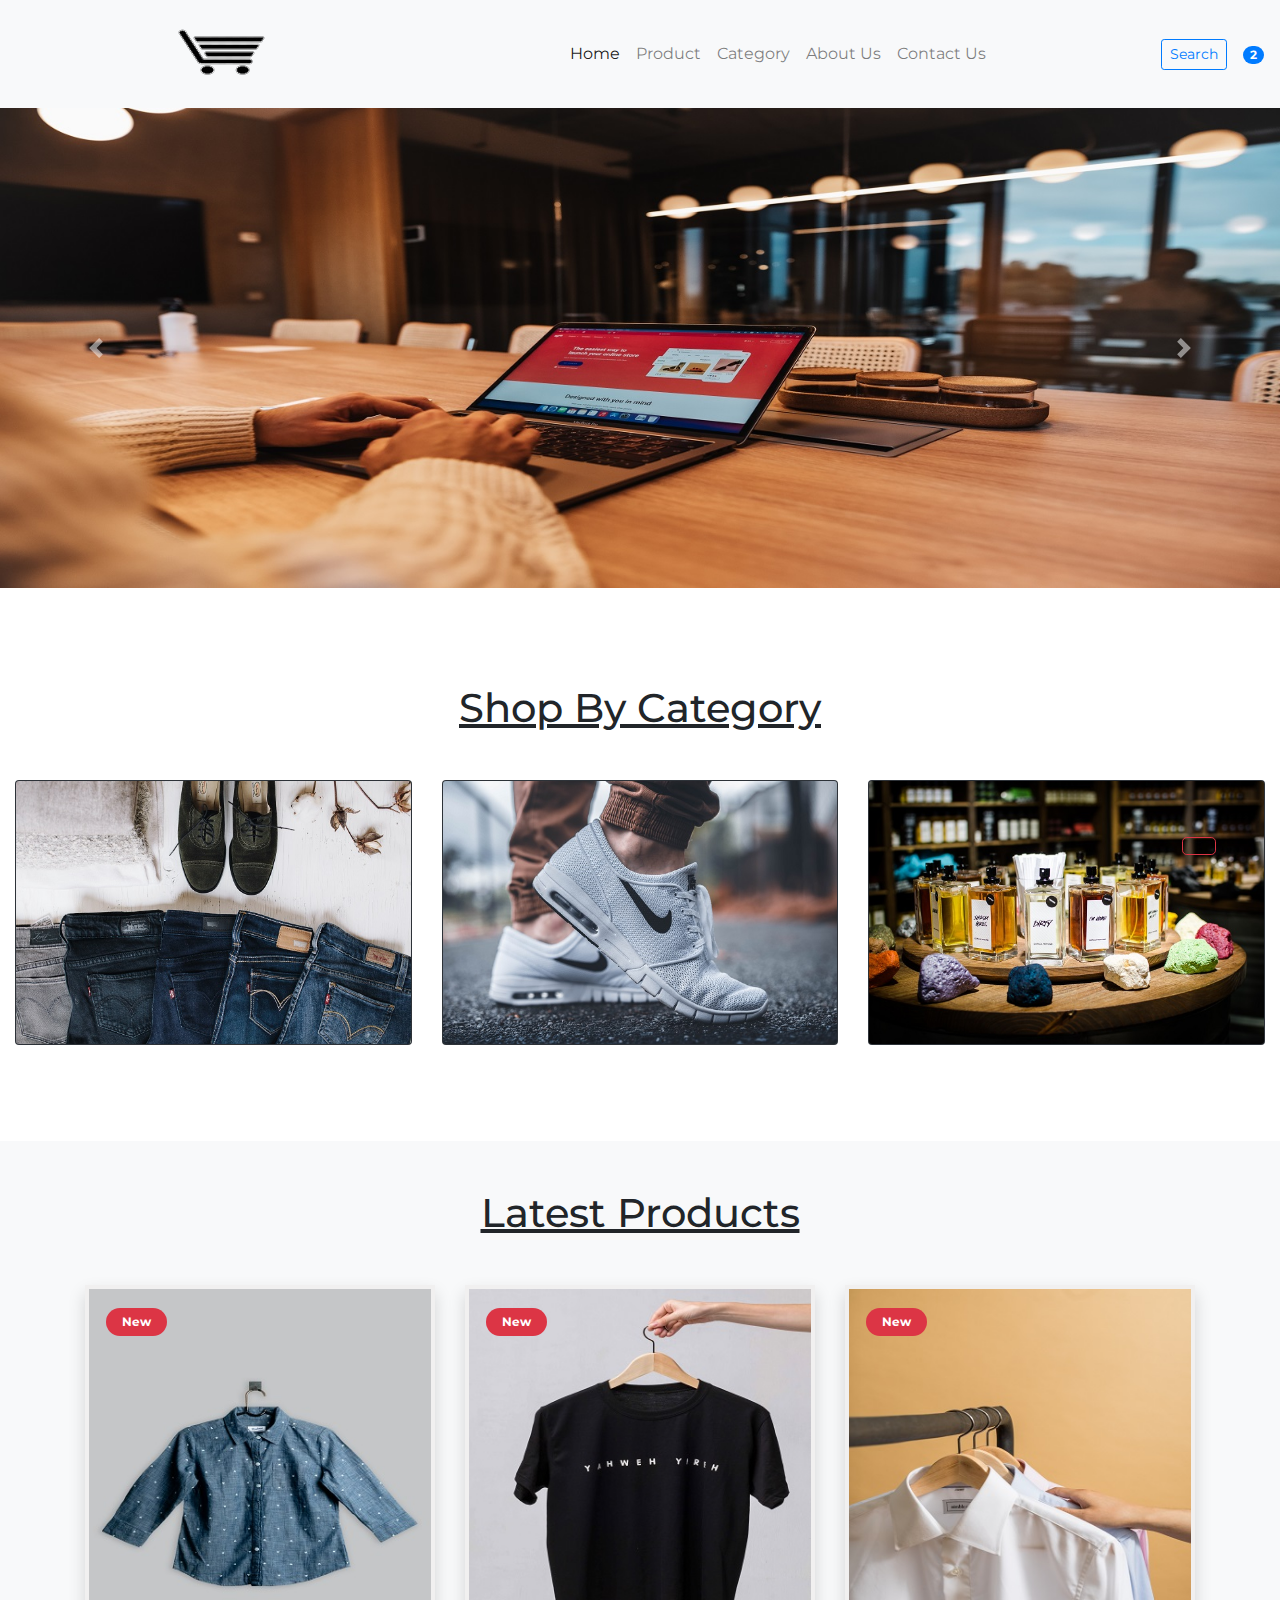
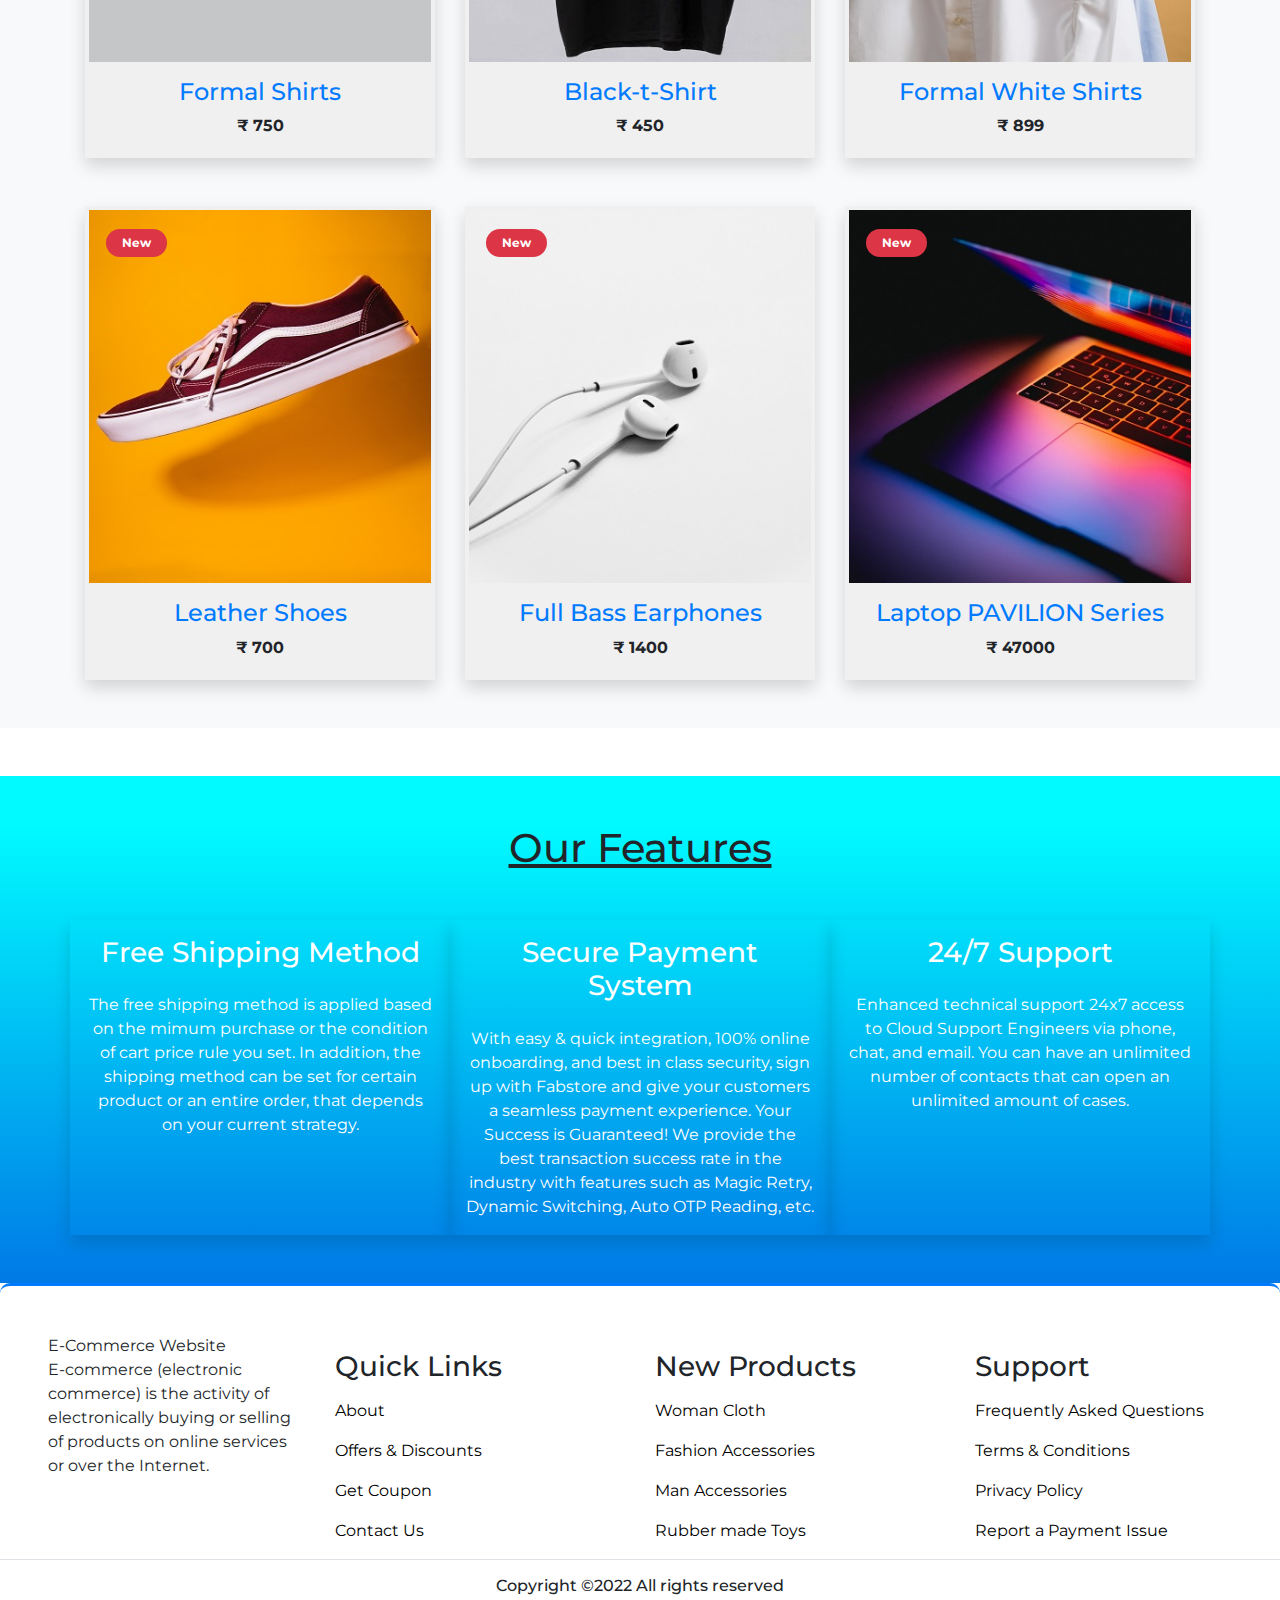
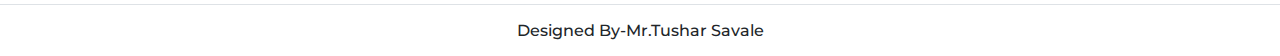
<file: index.html>
<!DOCTYPE html>
<html lang="en">

<head>
  <!-- Required meta
    
    tags -->
  <meta charset="utf-8" />
  <meta name="viewport" content="width=device-width, initial-scale=1, shrink-to-fit=no" />

  <!-- style.css  -->
  <link rel="stylesheet" href="assets/css/style.css">

  <!-- Bootstrap CSS -->
  <link rel="stylesheet" href="https://stackpath.bootstrapcdn.com/bootstrap/4.5.2/css/bootstrap.min.css"
    integrity="sha384-JcKb8q3iqJ61gNV9KGb8thSsNjpSL0n8PARn9HuZOnIxN0hoP+VmmDGMN5t9UJ0Z" crossorigin="anonymous">

  <!-- fontawesome cdn link -->
  <link rel="stylesheet" href="https://cdnjs.cloudflare.com/ajax/libs/font-awesome/5.10.0/css/all.min.css"
    integrity="sha512-PgQMlq+nqFLV4ylk1gwUOgm6CtIIXkKwaIHp/PAIWHzig/lKZSEGKEysh0TCVbHJXCLN7WetD8TFecIky75ZfQ=="
    crossorigin="anonymous" />

  <title>E-Commerce</title>
</head>

<body id="top">
  <!-- ==============header menu section starts here============== -->
  <section class="header_menu" id="header_menu">
    <div class="container-fluid px-0 shadow">
      <nav class="navbar navbar-expand-lg navbar-light bg-light py-3  ">
        <a class="navbar-brand pl-5 pl-small-0" href="index.html">
          <img src="assets/images/logo2.png" alt="">
        </a>
        <button class="navbar-toggler" type="button" data-toggle="collapse" data-target="#navbarSupportedContent"
          aria-controls="navbarSupportedContent" aria-expanded="false" aria-label="Toggle navigation">
          <span class="navbar-toggler-icon"></span>
        </button>

        <div class="collapse navbar-collapse" id="navbarSupportedContent">
          <ul class="navbar-nav mx-auto">
            <li class="nav-item active">
              <a class="nav-link" href="index.html">Home <span class="sr-only">(current)</span></a>
            </li>
            <li class="nav-item">
              <a class="nav-link" href="product.html">Product</a>
            </li>
            <li class="nav-item">
              <a class="nav-link" href="category.html">Category</a>
            </li>
            <li class="nav-item">
              <a class="nav-link" href="about.html">About Us</a>
            </li>
            <li class="nav-item">
              <a class="nav-link" href="contact.html">Contact Us</a>
            </li>
            
          </ul>
          <div class="search mr-3">
            <a href="search.html" class="btn btn-sm btn-outline-primary">
              Search
            </a>
          </div>
          <div class="cart">
            <a href="cart.html">
              <i class="fas fa-shopping-cart fa-2x"></i>
              <span class="badge badge-pill badge-primary">2</span>
            </a>
          </div>
        </div>
      </nav>
    </div>
  </section>
  <!-- ==============header menu section ends here============== -->


  <!-- ==============header carousel section starts here============== -->
  <section class="header_carousel" id="header_carousel">
    <div id="carouselExampleControls" class="carousel slide" data-ride="carousel">
      <div class="carousel-inner">
        <div class="carousel-item active">
          <img class="d-block w-100" src="assets/images/21stphoto.jpg" alt="First slide">
        </div>
        <div class="carousel-item">
          <img class="d-block w-100" src="assets/images/222ndphoto.jpg" alt="Second slide">
        </div>
        <div class="carousel-item">
          <img class="d-block w-100" src="assets/images/24thphoto.jpg" alt="Third slide">
        </div>
      </div>
      <a class="carousel-control-prev" href="#carouselExampleControls" role="button" data-slide="prev">
        <span class="carousel-control-prev-icon" aria-hidden="true"></span>
        <span class="sr-only">Previous</span>
      </a>
      <a class="carousel-control-next" href="#carouselExampleControls" role="button" data-slide="next">
        <span class="carousel-control-next-icon" aria-hidden="true"></span>
        <span class="sr-only">Next</span>
      </a>
    </div>
  </section>
  <!-- ==============header carousel section starts here============== -->

  <!-- ==============shop by category starts here============== -->
  <section class="shop_by_category py-5 my-5" id="shop_by_category">
    <div class="container-fluid">
      <div class="section_title text-center mb-5">
        <h1 class="text-capitalize">Shop By Category</h1>
      </div>
      <div class="row">
        <div class="col-md-4 col-12">
          <div class="card bg-dark text-white">
            <a href="category.html">
              <img class="card-img img img-fluid" src="assets/images/category-1.jpg" alt="Card image">
            </a>
          </div>
        </div>
        <div class="col-md-4 col-12 mt-small-5 mb-small-5">
          <div class="card bg-dark text-white">
            <a href="category.html">
              <img class="card-img img img-fluid" src="assets/images/category-2.jpg" alt="Card image">
            </a>
          </div>
        </div>
        <div class="col-md-4 col-12">
          <div class="card bg-dark text-white">
            <a href="category.html">
              <img class="card-img img img-fluid" src="assets/images/category-3.jpg" alt="Card image">
            </a>
          </div>
        </div>
      </div>
    </div>
  </section>
  <!-- ==============shop by category ends here============== -->

  <!-- ==============products starts here============== -->
  <section class="products py-5 my-5 bg-light" id="products">
    <div class="container ">
      <div class="section_title text-center mb-5">
        <h1 class="text-capitalize">Latest Products</h1>
      </div>
      <div class="row mb-5">
        <div class="col-md-4 col-12">
          <div class="single_product shadow text-center p-1">
            <div class="product_img">
              <a href="product_detail.html"><img src="assets/images/product1.jpg" class="img img-fluid" alt=""></a>
              <div class="new_product">
                <span class="badge py-2 px-3 badge-pill badge-danger">New</span>
              </div>
            </div>
            <div class="product-caption my-3">
              <div class="product-ratting">
                <i class="fas fa-star"></i>
                <i class="fas fa-star"></i>
                <i class="fas fa-star"></i>
                <i class="far fa-star low-star"></i>
                <i class="far fa-star low-star"></i>
              </div>
              <h4><a href="product_detail.html">Formal Shirts</a></h4>
              <div class="price">
                <b><span class="mr-1">₹</span><span>750</span></b>
              </div>
            </div>
          </div>
        </div>
        <div class="col-md-4 col-12">
          <div class="single_product shadow text-center p-1 mt-small-5 mb-small-5">
            <div class="product_img">
              <a href="product_detail.html"><img src="assets/images/product2.jpg" class="img img-fluid" alt=""></a>
              <div class="new_product">
                <span class="badge py-2 px-3 badge-pill badge-danger">New</span>
              </div>
            </div>
            <div class="product-caption my-3">
              <div class="product-ratting">
                <i class="far fa-star"></i>
                <i class="far fa-star"></i>
                <i class="far fa-star"></i>
                <i class="far fa-star low-star"></i>
                <i class="far fa-star low-star"></i>
              </div>
              <h4><a href="product_detail.html">Black-t-Shirt</a></h4>
              <div class="price">
                <b><span class="mr-1">₹</span><span>450</span></b>
              </div>
            </div>
          </div>
        </div>
        <div class="col-md-4 col-12">
          <div class="single_product shadow text-center p-1">
            <div class="product_img">
              <a href="product_detail.html"><img src="assets/images/product3.jpg" class="img img-fluid" alt=""></a>
              <div class="new_product">
                <span class="badge py-2 px-3 badge-pill badge-danger">New</span>
              </div>
            </div>
            <div class="product-caption my-3">
              <div class="product-ratting">
                <i class="far fa-star"></i>
                <i class="far fa-star"></i>
                <i class="far fa-star"></i>
                <i class="far fa-star low-star"></i>
                <i class="far fa-star low-star"></i>
              </div>
              <h4><a href="product_detail.html">Formal White Shirts</a></h4>
              <div class="price">
                <b><span class="mr-1">₹</span><span>899</span></b>
              </div>
            </div>
          </div>
        </div>
      </div>
      <div class="row">
        <div class="col-md-4 col-12">
          <div class="single_product shadow text-center p-1">
            <div class="product_img">
              <a href="product_detail.html"><img src="assets/images/product4.jpg" class="img img-fluid" alt=""></a>
              <div class="new_product">
                <span class="badge py-2 px-3 badge-pill badge-danger">New</span>
              </div>
            </div>
            <div class="product-caption my-3">
              <div class="product-ratting">
                <i class="far fa-star"></i>
                <i class="far fa-star"></i>
                <i class="far fa-star"></i>
                <i class="far fa-star low-star"></i>
                <i class="far fa-star low-star"></i>
              </div>
              <h4><a href="product_detail.html">Leather Shoes</a></h4>
              <div class="price">
                <b><span class="mr-1">₹</span><span>700</span></b>
              </div>
            </div>
          </div>
        </div>
        <div class="col-md-4 col-12">
          <div class="single_product shadow text-center p-1 mt-small-5 mb-small-5">
            <div class="product_img">
              <a href="product_detail.html"><img src="assets/images/product6.jpg" class="img img-fluid" alt=""></a>
              <div class="new_product">
                <span class="badge py-2 px-3 badge-pill badge-danger">New</span>
              </div>
            </div>
            <div class="product-caption my-3">
              <div class="product-ratting">
                <i class="far fa-star"></i>
                <i class="far fa-star"></i>
                <i class="far fa-star"></i>
                <i class="far fa-star low-star"></i>
                <i class="far fa-star low-star"></i>
              </div>
              <h4><a href="product_detail.html">Full Bass Earphones</a></h4>
              <div class="price">
                <b><span class="mr-1">₹</span><span>1400</span></b>
              </div>
            </div>
          </div>
        </div>
        <div class="col-md-4 col-12">
          <div class="single_product shadow text-center p-1">
            <div class="product_img">
              <a href="product_detail.html"><img src="assets/images/product5.jpg" class="img img-fluid" alt=""></a>
              <div class="new_product">
                <span class="badge py-2 px-3 badge-pill badge-danger">New</span>
              </div>
            </div>
            <div class="product-caption my-3">
              <div class="product-ratting">
                <i class="far fa-star"></i>
                <i class="far fa-star"></i>
                <i class="far fa-star"></i>
                <i class="far fa-star low-star"></i>
                <i class="far fa-star low-star"></i>
              </div>
              <h4><a href="product_detail.html">Laptop PAVILION Series</a></h4>
              <div class="price">
                <b><span class="mr-1">₹</span><span>47000</span></b>
              </div>
            </div>
          </div>
        </div>
      </div>
    </div>
  </section>

  <!-- ==============products ends here============== -->


  <!-- ==============feature starts here============== -->
    <!-- ==============feature starts here============== -->

  <section class="feature py-5 mt-5" id="feature">
    <div class="container">
      <div class="section_title text-center mb-5">
        <h1 class="text-capitalize">Our Features</h1>
      </div>
      <div class="row text-white">
        <div class="col-md-4 col-12 shadow p-3">
          <div class="text-center">
            <div class="mb-4">
              <i class="fas fa-shipping-fast fa-3x mb-3 pt-2"></i>
              <div>
                <h3>Free Shipping Method</h3>
              </div>
            </div>
            <div>
              The free shipping method is applied based on the mimum purchase or the condition of cart price rule you set. In addition, the shipping method can be set for certain product or an entire order, that depends on your current strategy.
            </div>
          </div>
        </div>
        <div class="col-md-4 col-12 shadow p-3 mt-small-5 mb-small-5">
          <div class="text-center">
            <div class="mb-4">
              <i class="fas fa-lock fa-3x mb-3 pt-2"></i>
              <div>
                <h3>Secure Payment System</h3>
              </div>
            </div>
            <div>
              With easy & quick integration, 100% online onboarding, and best in class security, sign up with Fabstore and give your customers a seamless payment experience. Your Success is Guaranteed! We provide the best transaction success rate in the industry with features such as Magic Retry, Dynamic Switching, Auto OTP Reading, etc.
            </div>
          </div>
        </div>
        <div class="col-md-4 col-12 shadow p-3">
          <div class="text-center">
            <div class="mb-4">
              <i class="fas fa-headphones fa-3x mb-3 pt-2"></i>
              <div>
                <h3>24/7 Support</h3>
              </div>
            </div>
            <div>
              Enhanced technical support 24x7 access to Cloud Support Engineers via phone, chat, and email. You can have an unlimited number of contacts that can open an unlimited amount of cases.
            </div>
          </div>
        </div>
      </div>
    </div>
  </section>

  <!-- ==============services ends here============== -->

  <!-- ==============footer starts here============== -->
  <section class="footer_section pt-5 pb-2" id="footer_section">
    <footer>
      <div class="container-fluid">
        <div class="row">
          <div class="col-md-3 col-6 pl-5 pl-small-15">
            <div class="footer_title">
              E-Commerce Website
            </div>
            <div>
              E-commerce (electronic commerce) is the activity of electronically buying or selling of products on online services or over the Internet.
            </div>
          </div>
          <div class="col-md-3 col-6">
            <div class="footer_title pt-3 mb-3">
              <h3>Quick Links</h3>
            </div>
            <div class="footer_links">
              <ul>
                <li><a href="about.html">About</a></li>
                <li><a href="javascript:;">Offers & Discounts</a></li>
                <li><a href="javascript:;">Get Coupon</a></li>
                <li><a href="contact.html">Contact Us</a></li>
              </ul>
            </div>
          </div>
          <div class="col-md-3 col-6">
            <div class="footer_title pt-3 mb-3">
              <h3>New Products</h3>
            </div>
            <div class="footer_links">
              <ul>
                <li><a href="javascript:;">Woman Cloth</a></li>
                <li><a href="javascript:;">Fashion Accessories</a></li>
                <li><a href="javascript:;">Man Accessories</a></li>
                <li><a href="javascript:;">Rubber made Toys</a></li>
              </ul>
            </div>
          </div>
          <div class="col-md-3 col-6">
            <div class="footer_title pt-3 mb-3">
              <h3>Support</h3>
            </div>
            <div class="footer_links">
              <ul>
                <li><a href="javascript:;">Frequently Asked Questions</a></li>
                <li><a href="javascript:;">Terms & Conditions</a></li>
                <li><a href="javascript:;">Privacy Policy</a></li>
                <li><a href="javascript:;">Report a Payment Issue</a></li>
              </ul>
            </div>
          </div>
        </div>
      </div>
      <div class="border-top">
        <h6 class="text-center mt-3">Copyright ©2022 All rights reserved
        </h6>
      </div>
      <div class="border-top">
        <h6 class="text-center mt-3">Designed By-Mr.Tushar Savale
        </h6>
      </div>
    </footer>
  </section>
  <div class="backtop">
    <a id="button" href="#top" class="btn btn-lg btn-outline-danger" role="button">
      <i class="fas fa-chevron-up text-dark"></i>
    </a>
  </div>
  <!-- ==============footer ends here============== -->


  <!-- Optional JavaScript -->
  <!-- jQuery first, then Popper.js, then Bootstrap JS -->
  <script src="https://code.jquery.com/jquery-3.5.1.slim.min.js"
    integrity="sha384-DfXdz2htPH0lsSSs5nCTpuj/zy4C+OGpamoFVy38MVBnE+IbbVYUew+OrCXaRkfj"
    crossorigin="anonymous"></script>
  <script src="https://cdn.jsdelivr.net/npm/popper.js@1.16.1/dist/umd/popper.min.js"
    integrity="sha384-9/reFTGAW83EW2RDu2S0VKaIzap3H66lZH81PoYlFhbGU+6BZp6G7niu735Sk7lN"
    crossorigin="anonymous"></script>
  <script src="https://stackpath.bootstrapcdn.com/bootstrap/4.5.2/js/bootstrap.min.js"
    integrity="sha384-B4gt1jrGC7Jh4AgTPSdUtOBvfO8shuf57BaghqFfPlYxofvL8/KUEfYiJOMMV+rV"
    crossorigin="anonymous"></script>
</body>

</html>
</file>
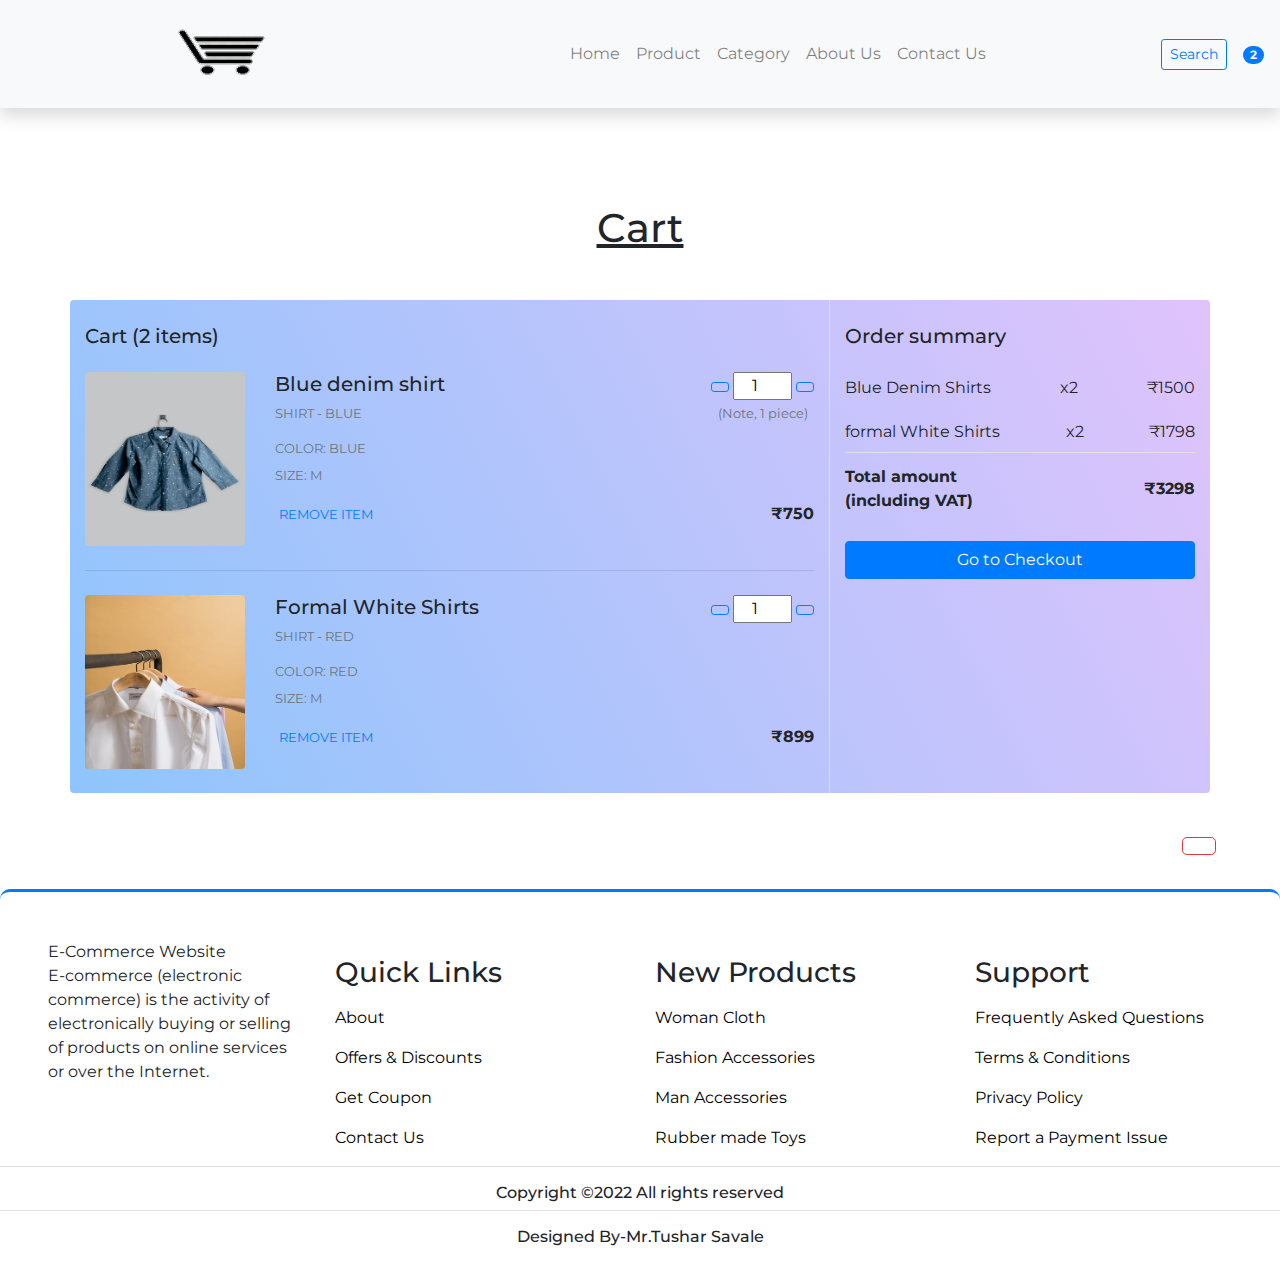
<file: cart.html>
<!DOCTYPE html>
<html lang="en">

<head>
    <!-- Required meta tags -->
    <meta charset="utf-8" />
    <meta name="viewport" content="width=device-width, initial-scale=1, shrink-to-fit=no" />

    <!-- style.css  -->
    <link rel="stylesheet" href="assets/css/style.css">

    <!-- Bootstrap CSS -->
    <link rel="stylesheet" href="https://stackpath.bootstrapcdn.com/bootstrap/4.5.2/css/bootstrap.min.css"
        integrity="sha384-JcKb8q3iqJ61gNV9KGb8thSsNjpSL0n8PARn9HuZOnIxN0hoP+VmmDGMN5t9UJ0Z" crossorigin="anonymous">

    <!-- fontawesome cdn link -->
    <link rel="stylesheet" href="https://cdnjs.cloudflare.com/ajax/libs/font-awesome/5.10.0/css/all.min.css"
        integrity="sha512-PgQMlq+nqFLV4ylk1gwUOgm6CtIIXkKwaIHp/PAIWHzig/lKZSEGKEysh0TCVbHJXCLN7WetD8TFecIky75ZfQ=="
        crossorigin="anonymous" />

    <title>E-Commerce</title>
</head>

<body id="top">
    <!-- ==============header menu section starts here============== -->
    <section class="header_menu" id="header_menu">
        <div class="container-fluid px-0 shadow">
            <nav class="navbar navbar-expand-lg navbar-light bg-light py-3  ">
                <a class="navbar-brand pl-5" href="javascript:;">
                    <img src="assets/images/logo2.png" alt="">
                </a>
                <button class="navbar-toggler" type="button" data-toggle="collapse"
                    data-target="#navbarSupportedContent" aria-controls="navbarSupportedContent" aria-expanded="false"
                    aria-label="Toggle navigation">
                    <span class="navbar-toggler-icon"></span>
                </button>

                <div class="collapse navbar-collapse" id="navbarSupportedContent">
                    <ul class="navbar-nav mx-auto">
                        <li class="nav-item ">
                            <a class="nav-link" href="index.html">Home <span class="sr-only">(current)</span></a>
                        </li>
                        <li class="nav-item ">
                            <a class="nav-link" href="product.html">Product</a>
                        </li>
                        <li class="nav-item ">
                            <a class="nav-link" href="category.html">Category</a>
                        </li>
                        <li class="nav-item">
                            <a class="nav-link" href="about.html">About Us</a>
                        </li>
                        <li class="nav-item">
                            <a class="nav-link" href="contact.html">Contact Us</a>
                        </li>
                        <!-- <li class="nav-item dropdown">
              <a class="nav-link dropdown-toggle" href="#" id="navbarDropdown" role="button" data-toggle="dropdown"
                aria-haspopup="true" aria-expanded="false">
                Dropdown
              </a>
              <div class="dropdown-menu" aria-labelledby="navbarDropdown">
                <a class="dropdown-item" href="#">Action</a>
                <a class="dropdown-item" href="#">Another action</a>
                <div class="dropdown-divider"></div>
                <a class="dropdown-item" href="#">Something else here</a>
              </div>
            </li> -->
                    </ul>
                    <div class="search mr-3">
                        <a href="search.html" class="btn btn-sm btn-outline-primary">
                            Search
                        </a>
                    </div>
                    <div class="cart active">
                        <a href="cart.html">
                            <i class="fas fa-shopping-cart fa-2x"></i>
                            <span class="badge badge-pill badge-primary">2</span>
                        </a>
                    </div>
                </div>
            </nav>
        </div>
    </section>
    <!-- ==============header menu section ends here============== -->

    <!-- ==============cart starts here============== -->
    <section class="cart py-5 my-5" id="cart">
        <div class="container ">
            <div class="section_title text-center mb-5">
                <h1 class="text-capitalize">Cart</h1>
            </div>
            <div class="row bg_cart_1 rounded">
                <!--Grid column-->
                <div class="col-md-8 border-right">
                    <!-- Card -->
                    <div class="mb-3">
                        <div class="pt-4">
                            <h5 class="mb-4">Cart (<span>2</span> items)</h5>
                            <div class="row mb-4">
                                <div class="col-md-5 col-lg-3 col-xl-3">
                                    <div class="rounded mb-3 mb-md-0">
                                        <img class="img-fluid w-100 rounded" src="assets/images/product1.jpg"
                                            alt="Sample">
                                    </div>
                                </div>
                                <div class="col-md-7 col-lg-9 col-xl-9">
                                    <div>
                                        <div class="d-flex justify-content-between">
                                            <div>
                                                <h5>Blue denim shirt</h5>
                                                <p class="mb-3 text-muted text-uppercase small">Shirt - blue</p>
                                                <p class="mb-2 text-muted text-uppercase small">Color: blue</p>
                                                <p class="mb-3 text-muted text-uppercase small">Size: M</p>
                                            </div>
                                            <div>
                                                <div class="mb-0 w-100">
                                                    <button
                                                        onclick="this.parentNode.querySelector('input[type=number]').stepDown()"
                                                        class="btn btn-sm btn-outline-primary">
                                                        <i class="fas fa-minus"></i>
                                                    </button>
                                                    <input class="quantity text-center" min="0" max="10" name="quantity"
                                                        value="1" type="number">
                                                    <button
                                                        onclick="this.parentNode.querySelector('input[type=number]').stepUp()"
                                                        class="btn btn-sm btn-outline-primary">
                                                        <i class="fas fa-plus"></i>
                                                    </button>
                                                </div>
                                                <small class="form-text text-muted text-center">
                                                    (Note, 1 piece)
                                                </small>
                                            </div>
                                        </div>
                                        <div class="d-flex justify-content-between align-items-center">
                                            <div>
                                                <a href="javascript:;" type="button"
                                                    class="small text-uppercase mr-3"><i
                                                        class="fas fa-trash-alt mr-1"></i> Remove item </a>
                                            </div>
                                            <p class="mb-0"><span><strong id="summary">₹750</strong></span></p
                                                class="mb-0">
                                        </div>
                                    </div>
                                </div>
                            </div>
                            <hr class="mb-4">
                            <div class="row mb-4">
                                <div class="col-md-5 col-lg-3 col-xl-3">
                                    <div class="rounded mb-3 mb-md-0">
                                        <img class="img-fluid w-100 rounded" src="assets/images/product3.jpg"
                                            alt="Sample">
                                    </div>
                                </div>
                                <div class="col-md-7 col-lg-9 col-xl-9">
                                    <div>
                                        <div class="d-flex justify-content-between">
                                            <div>
                                                <h5>Formal White Shirts</h5>
                                                <p class="mb-3 text-muted text-uppercase small">Shirt - red</p>
                                                <p class="mb-2 text-muted text-uppercase small">Color: red</p>
                                                <p class="mb-3 text-muted text-uppercase small">Size: M</p>
                                            </div>
                                            <div>
                                                <div class="mb-0 w-100">
                                                    <button
                                                        onclick="this.parentNode.querySelector('input[type=number]').stepDown()"
                                                        class="btn btn-sm btn-outline-primary">
                                                        <i class="fas fa-minus"></i>
                                                    </button>
                                                    <input class="quantity text-center" min="0" max="10" name="quantity"
                                                        value="1" type="number">
                                                    <button
                                                        onclick="this.parentNode.querySelector('input[type=number]').stepUp()"
                                                        class="btn btn-sm btn-outline-primary">
                                                        <i class="fas fa-plus"></i>
                                                    </button>
                                                </div>
                                            </div>
                                        </div>
                                        <div class="d-flex justify-content-between align-items-center">
                                            <div>
                                                <a href="javascript:;" type="button"
                                                    class="card-link-secondary small text-uppercase mr-3">
                                                    <i class="fas fa-trash-alt mr-1"></i> Remove item
                                                </a>
                                            </div>
                                            <p class="mb-0"><span><strong>₹899</strong></span></p class="mb-0">
                                        </div>
                                    </div>
                                </div>
                            </div>
                        </div>
                    </div>
                </div>
                <!--Grid column-->

                <!--Grid column-->
                <div class="col-md-4  rounded">
                    <!-- Card -->
                    <div class="mb-3">
                        <div class="pt-4">
                            <h5 class="mb-3">Order summary</h5>
                            <ul class="list-group list-group-flush">
                                <li
                                    class="list-group-item d-flex justify-content-between align-items-center border-0 px-0 pb-2">
                                    <span>Blue Denim Shirts</span>
                                    <span>x2</span>
                                    <span>₹1500</span>
                                </li>
                                <li
                                    class="list-group-item d-flex justify-content-between align-items-center border-0 px-0 pb-2">
                                    <span>formal White Shirts</span>
                                    <span>x2</span>
                                    <span>₹1798</span>
                                </li>
                                <li
                                    class="list-group-item d-flex justify-content-between align-items-center border-top px-0 mb-3">
                                    <div>
                                        <strong>Total amount</strong>
                                        <strong>
                                            <p class="mb-0">(including VAT)</p>
                                        </strong>
                                    </div>
                                    <span><strong>₹3298</strong></span>
                                </li>
                            </ul>
                            <a href="checkout.html" class="btn btn-primary btn-block">Go to Checkout</a>
                        </div>
                    </div>
                    <!-- Card -->
                </div>
                <!--Grid column-->
            </div>
        </div>
    </section>

    <!-- ==============cart ends here============== -->

    <!-- ==============footer starts here============== -->
    <section class="footer_section pt-5 pb-2 mt-5" id="footer_section">
        <footer>
            <div class="container-fluid">
                <div class="row">
                    <div class="col-md-3 col-6 pl-5">
                        <div class="footer_title">
                            E-Commerce Website
                        </div>
                        <div>
                            E-commerce (electronic commerce) is the activity of electronically buying or selling of products on online services or over the Internet.
                        </div>
                    </div>
                    <div class="col-md-3 col-6">
                        <div class="footer_title pt-3 mb-3">
                            <h3>Quick Links</h3>
                        </div>
                        <div class="footer_links">
                            <ul>
                                <li><a href="javascript:;">About</a></li>
                                <li><a href="javascript:;">Offers & Discounts</a></li>
                                <li><a href="javascript:;">Get Coupon</a></li>
                                <li><a href="javascript:;">Contact Us</a></li>
                            </ul>
                        </div>
                    </div>
                    <div class="col-md-3 col-6">
                        <div class="footer_title pt-3 mb-3">
                            <h3>New Products</h3>
                        </div>
                        <div class="footer_links">
                            <ul>
                                <li><a href="javascript:;">Woman Cloth</a></li>
                                <li><a href="javascript:;">Fashion Accessories</a></li>
                                <li><a href="javascript:;">Man Accessories</a></li>
                                <li><a href="javascript:;">Rubber made Toys</a></li>
                            </ul>
                        </div>
                    </div>
                    <div class="col-md-3 col-6">
                        <div class="footer_title pt-3 mb-3">
                            <h3>Support</h3>
                        </div>
                        <div class="footer_links">
                            <ul>
                                <li><a href="javascript:;">Frequently Asked Questions</a></li>
                                <li><a href="javascript:;">Terms & Conditions</a></li>
                                <li><a href="javascript:;">Privacy Policy</a></li>
                                <li><a href="javascript:;">Report a Payment Issue</a></li>
                            </ul>
                        </div>
                    </div>
                </div>
            </div>
            <div class="border-top">
                <h6 class="text-center mt-3">Copyright ©2022 All rights reserved
                </h6>
            </div>
          <div class="border-top">
        <h6 class="text-center mt-3">Designed By-Mr.Tushar Savale
        </h6>
      </div>
        </footer>
    </section>
    <div class="backtop">
        <a id="button" href="#top" class="btn btn-lg btn-outline-danger" role="button">
            <i class="fas fa-chevron-up text-dark"></i>
        </a>
    </div>
    <!-- ==============footer ends here============== -->


    <!-- Optional JavaScript -->
    <!-- jQuery first, then Popper.js, then Bootstrap JS -->
    <script src="https://code.jquery.com/jquery-3.5.1.slim.min.js"
        integrity="sha384-DfXdz2htPH0lsSSs5nCTpuj/zy4C+OGpamoFVy38MVBnE+IbbVYUew+OrCXaRkfj"
        crossorigin="anonymous"></script>
    <script src="https://cdn.jsdelivr.net/npm/popper.js@1.16.1/dist/umd/popper.min.js"
        integrity="sha384-9/reFTGAW83EW2RDu2S0VKaIzap3H66lZH81PoYlFhbGU+6BZp6G7niu735Sk7lN"
        crossorigin="anonymous"></script>
    <script src="https://stackpath.bootstrapcdn.com/bootstrap/4.5.2/js/bootstrap.min.js"
        integrity="sha384-B4gt1jrGC7Jh4AgTPSdUtOBvfO8shuf57BaghqFfPlYxofvL8/KUEfYiJOMMV+rV"
        crossorigin="anonymous"></script>
</body>

</html>
</file>
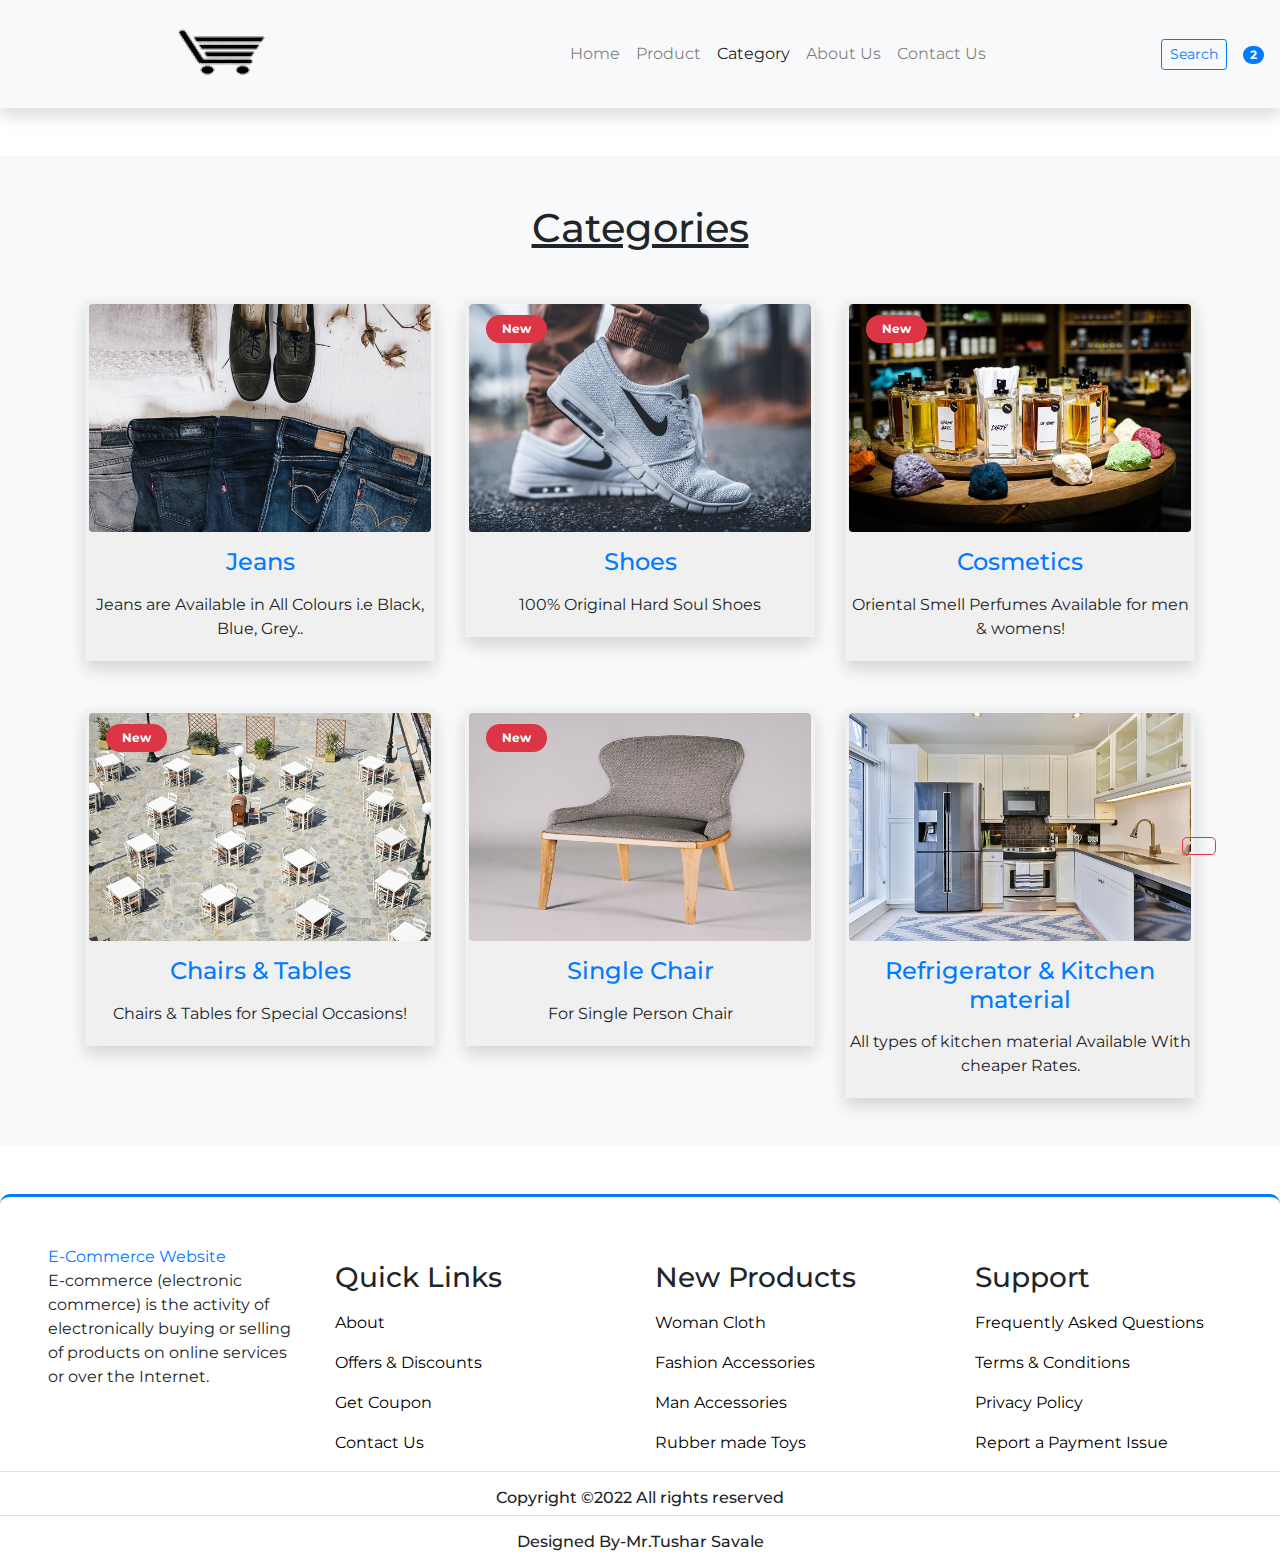
<file: category.html>
<!DOCTYPE html>
<html lang="en">

<head>
    <!-- Required meta tags -->
    <meta charset="utf-8" />
    <meta name="viewport" content="width=device-width, initial-scale=1, shrink-to-fit=no" />

    <!-- style.css  -->
    <link rel="stylesheet" href="assets/css/style.css">

    <!-- Bootstrap CSS -->
        <!-- Bootstrap CSS -->

    <link rel="stylesheet" href="https://stackpath.bootstrapcdn.com/bootstrap/4.5.2/css/bootstrap.min.css"
        integrity="sha384-JcKb8q3iqJ61gNV9KGb8thSsNjpSL0n8PARn9HuZOnIxN0hoP+VmmDGMN5t9UJ0Z" crossorigin="anonymous">

    <!-- fontawesome cdn link -->
    <link rel="stylesheet" href="https://cdnjs.cloudflare.com/ajax/libs/font-awesome/5.10.0/css/all.min.css"
        integrity="sha512-PgQMlq+nqFLV4ylk1gwUOgm6CtIIXkKwaIHp/PAIWHzig/lKZSEGKEysh0TCVbHJXCLN7WetD8TFecIky75ZfQ=="
        crossorigin="anonymous" />

    <title>E-Commerce</title>
</head>

<body id="top">
    <!-- ==============header menu section starts here============== -->
    <section class="header_menu" id="header_menu">
        <div class="container-fluid px-0 shadow">
            <nav class="navbar navbar-expand-lg navbar-light bg-light py-3  ">
                <a class="navbar-brand pl-5" href="index.html">
                   <img src="assets/images/logo2.png" alt="">
                </a>
                <button class="navbar-toggler" type="button" data-toggle="collapse"
                    data-target="#navbarSupportedContent" aria-controls="navbarSupportedContent" aria-expanded="false"
                    aria-label="Toggle navigation">
                    <span class="navbar-toggler-icon"></span>
                </button>

                <div class="collapse navbar-collapse" id="navbarSupportedContent">
                    <ul class="navbar-nav mx-auto">
                        <li class="nav-item ">
                            <a class="nav-link" href="index.html">Home <span class="sr-only">(current)</span></a>
                        </li>
                        <li class="nav-item ">
                            <a class="nav-link" href="product.html">Product</a>
                        </li>
                        <li class="nav-item active">
                            <a class="nav-link" href="category.html">Category</a>
                        </li>
                        <li class="nav-item">
                            <a class="nav-link" href="about.html">About Us</a>
                        </li>
                        <li class="nav-item">
                            <a class="nav-link" href="contact.html">Contact Us</a>
                        </li>
                        <!-- <li class="nav-item dropdown">
              <a class="nav-link dropdown-toggle" href="#" id="navbarDropdown" role="button" data-toggle="dropdown"
                aria-haspopup="true" aria-expanded="false">
                Dropdown
              </a>
              <div class="dropdown-menu" aria-labelledby="navbarDropdown">
                <a class="dropdown-item" href="#">Action</a>
                <a class="dropdown-item" href="#">Another action</a>
                <div class="dropdown-divider"></div>
                <a class="dropdown-item" href="#">Something else here</a>
              </div>
            </li> -->
                    </ul>
                    <div class="search mr-3">
                        <a href="search.html" class="btn btn-sm btn-outline-primary">
                            Search
                        </a>
                    </div>
                    <div class="cart">
                        <a href="cart.html">
                            <i class="fas fa-shopping-cart fa-2x"></i>
                            <span class="badge badge-pill badge-primary">2</span>
                        </a>
                    </div>
                </div>
            </nav>
        </div>
    </section>
    <!-- ==============header menu section ends here============== -->

    <!-- ==============category starts here============== -->
    <section class="products py-5 my-5 bg-light" id="products">
        <div class="container ">
            <div class="section_title text-center mb-5">
                <h1 class="text-capitalize">Categories</h1>
            </div>
            <div class="row mb-5">
                <div class="col-md-4 col-12">
                    <div class="single_product shadow text-center p-1">
                        <div class="product_img">
                            <a href="product.html"><img src="assets/images/category-1.jpg" class="img img-fluid rounded"
                                    alt=""></a>
                        </div>
                        <div class="product-caption my-3">
                            <h4><a href="product.html">Jeans</a></a></h4>
                        </div>
                        <div class="mt-3">
                            <p>
                                Jeans are Available in All Colours i.e Black, Blue, Grey..                            </p>
                        </div>
                    </div>
                </div>
                <div class="col-md-4 col-12">
                    <div class="single_product shadow text-center p-1 mt-small-5 mb-small-5">
                        <div class="product_img">
                            <a href="product.html"><img src="assets/images/category-2.jpg" class="img img-fluid rounded"
                                    alt=""></a>
                            <div class="new_product">
                                <span class="badge py-2 px-3 badge-pill badge-danger">New</span>
                            </div>
                        </div>
                        <div class="product-caption my-3">
                            <h4><a href="product.html">Shoes</a></h4>
                        </div>
                        <div class="mt-3">
                            <p>
                                100% Original Hard Soul Shoes
                            </p>
                        </div>
                    </div>
                </div>
                <div class="col-md-4 col-12">
                    <div class="single_product shadow text-center p-1">
                        <div class="product_img">
                            <a href="product.html"><img src="assets/images/category-3.jpg" class="img img-fluid rounded"
                                    alt=""></a>
                            <div class="new_product">
                                <span class="badge py-2 px-3 badge-pill badge-danger">New</span>
                            </div>
                        </div>
                        <div class="product-caption my-3">
                            <h4><a href="product.html">Cosmetics</a></h4>
                        </div>
                        <div class="mt-3">
                            <p>
                              Oriental Smell Perfumes Available for men & womens!
                            </p>
                        </div>
                    </div>
                </div>
            </div>
            <div class="row">
                <div class="col-md-4 col-12">
                    <div class="single_product shadow text-center p-1">
                        <div class="product_img">
                            <a href="product.html"><img src="assets/images/category-4.jpg" class="img img-fluid rounded"
                                    alt=""></a>
                            <div class="new_product">
                                <span class="badge py-2 px-3 badge-pill badge-danger">New</span>
                            </div>
                        </div>
                        <div class="product-caption my-3">
                            <h4><a href="product.html">Chairs & Tables</a></h4>
                        </div>
                        <div class="mt-3">
                            <p>
                                Chairs & Tables for Special Occasions!
                            </p>
                        </div>
                    </div>
                </div>
                <div class="col-md-4 col-12">
                    <div class="single_product shadow text-center p-1 mt-small-5 mb-small-5">
                        <div class="product_img">
                            <a href="product.html"><img src="assets/images/category-5.jpg" class="img img-fluid rounded"
                                    alt=""></a>
                            <div class="new_product">
                                <span class="badge py-2 px-3 badge-pill badge-danger">New</span>
                            </div>
                        </div>
                        <div class="product-caption my-3">
                            <h4><a href="product.html">Single Chair</a></h4>
                        </div>
                        <div class="mt-3">
                            <p>
                                For Single Person Chair
                            </p>
                        </div>
                    </div>
                </div>
                <div class="col-md-4 col-12">
                    <div class="single_product shadow text-center p-1">
                        <div class="product_img">
                            <a href="product.html"><img src="assets/images/category-6.jpg" class="img img-fluid rounded"
                                    alt=""></a>
                        </div>
                        <div class="product-caption my-3">
                            <h4><a href="product.html">Refrigerator & Kitchen material</a></h4>
                        </div>
                        <div class="mt-3">
                            <p>
                               All types of kitchen material Available With cheaper Rates.
                            </p>
                        </div>
                    </div>
                </div>
            </div>

        </div>
    </section>
    <!-- ==============category ends here============== -->

    <!-- ==============footer starts here============== -->
    <section class="footer_section pt-5 pb-2 mt-5" id="footer_section">
        <footer>
            <div class="container-fluid">
                <div class="row">
                    <div class="col-md-3 col-6 pl-5">
                        <div class="footer_title">
                            <a href="index.html">
                                E-Commerce Website
                            </a>
                        </div>
                        <div>
                            E-commerce (electronic commerce) is the activity of electronically buying or selling of products on online services or over the Internet.
                        </div>
                    </div>
                    <div class="col-md-3 col-6">
                        <div class="footer_title pt-3 mb-3">
                            <h3>Quick Links</h3>
                        </div>
                        <div class="footer_links">
                            <ul>
                                <li><a href="javascript:;">About</a></li>
                                <li><a href="javascript:;">Offers & Discounts</a></li>
                                <li><a href="javascript:;">Get Coupon</a></li>
                                <li><a href="javascript:;">Contact Us</a></li>
                            </ul>
                        </div>
                    </div>
                    <div class="col-md-3 col-6">
                        <div class="footer_title pt-3 mb-3">
                            <h3>New Products</h3>
                        </div>
                        <div class="footer_links">
                            <ul>
                                <li><a href="javascript:;">Woman Cloth</a></li>
                                <li><a href="javascript:;">Fashion Accessories</a></li>
                                <li><a href="javascript:;">Man Accessories</a></li>
                                <li><a href="javascript:;">Rubber made Toys</a></li>
                            </ul>
                        </div>
                    </div>
                    <div class="col-md-3 col-6">
                        <div class="footer_title pt-3 mb-3">
                            <h3>Support</h3>
                        </div>
                        <div class="footer_links">
                            <ul>
                                <li><a href="javascript:;">Frequently Asked Questions</a></li>
                                <li><a href="javascript:;">Terms & Conditions</a></li>
                                <li><a href="javascript:;">Privacy Policy</a></li>
                                <li><a href="javascript:;">Report a Payment Issue</a></li>
                            </ul>
                        </div>
                    </div>
                </div>
            </div>
            <div class="border-top">
                <h6 class="text-center mt-3">Copyright ©2022 All rights reserved
                </h6>
            </div>
          <div class="border-top">
        <h6 class="text-center mt-3">Designed By-Mr.Tushar Savale
        </h6>
      </div>
        </footer>
    </section>
    <div class="backtop">
        <a id="button" href="#top" class="btn btn-lg btn-outline-danger" role="button">
            <i class="fas fa-chevron-up text-dark"></i>
        </a>
    </div>
    <!-- ==============footer ends here============== -->



    <!-- Optional JavaScript -->
    <!-- jQuery first, then Popper.js, then Bootstrap JS -->
    <script src="https://code.jquery.com/jquery-3.5.1.slim.min.js"
        integrity="sha384-DfXdz2htPH0lsSSs5nCTpuj/zy4C+OGpamoFVy38MVBnE+IbbVYUew+OrCXaRkfj"
        crossorigin="anonymous"></script>
    <script src="https://cdn.jsdelivr.net/npm/popper.js@1.16.1/dist/umd/popper.min.js"
        integrity="sha384-9/reFTGAW83EW2RDu2S0VKaIzap3H66lZH81PoYlFhbGU+6BZp6G7niu735Sk7lN"
        crossorigin="anonymous"></script>
    <script src="https://stackpath.bootstrapcdn.com/bootstrap/4.5.2/js/bootstrap.min.js"
        integrity="sha384-B4gt1jrGC7Jh4AgTPSdUtOBvfO8shuf57BaghqFfPlYxofvL8/KUEfYiJOMMV+rV"
        crossorigin="anonymous"></script>
</body>

</html>
</file>
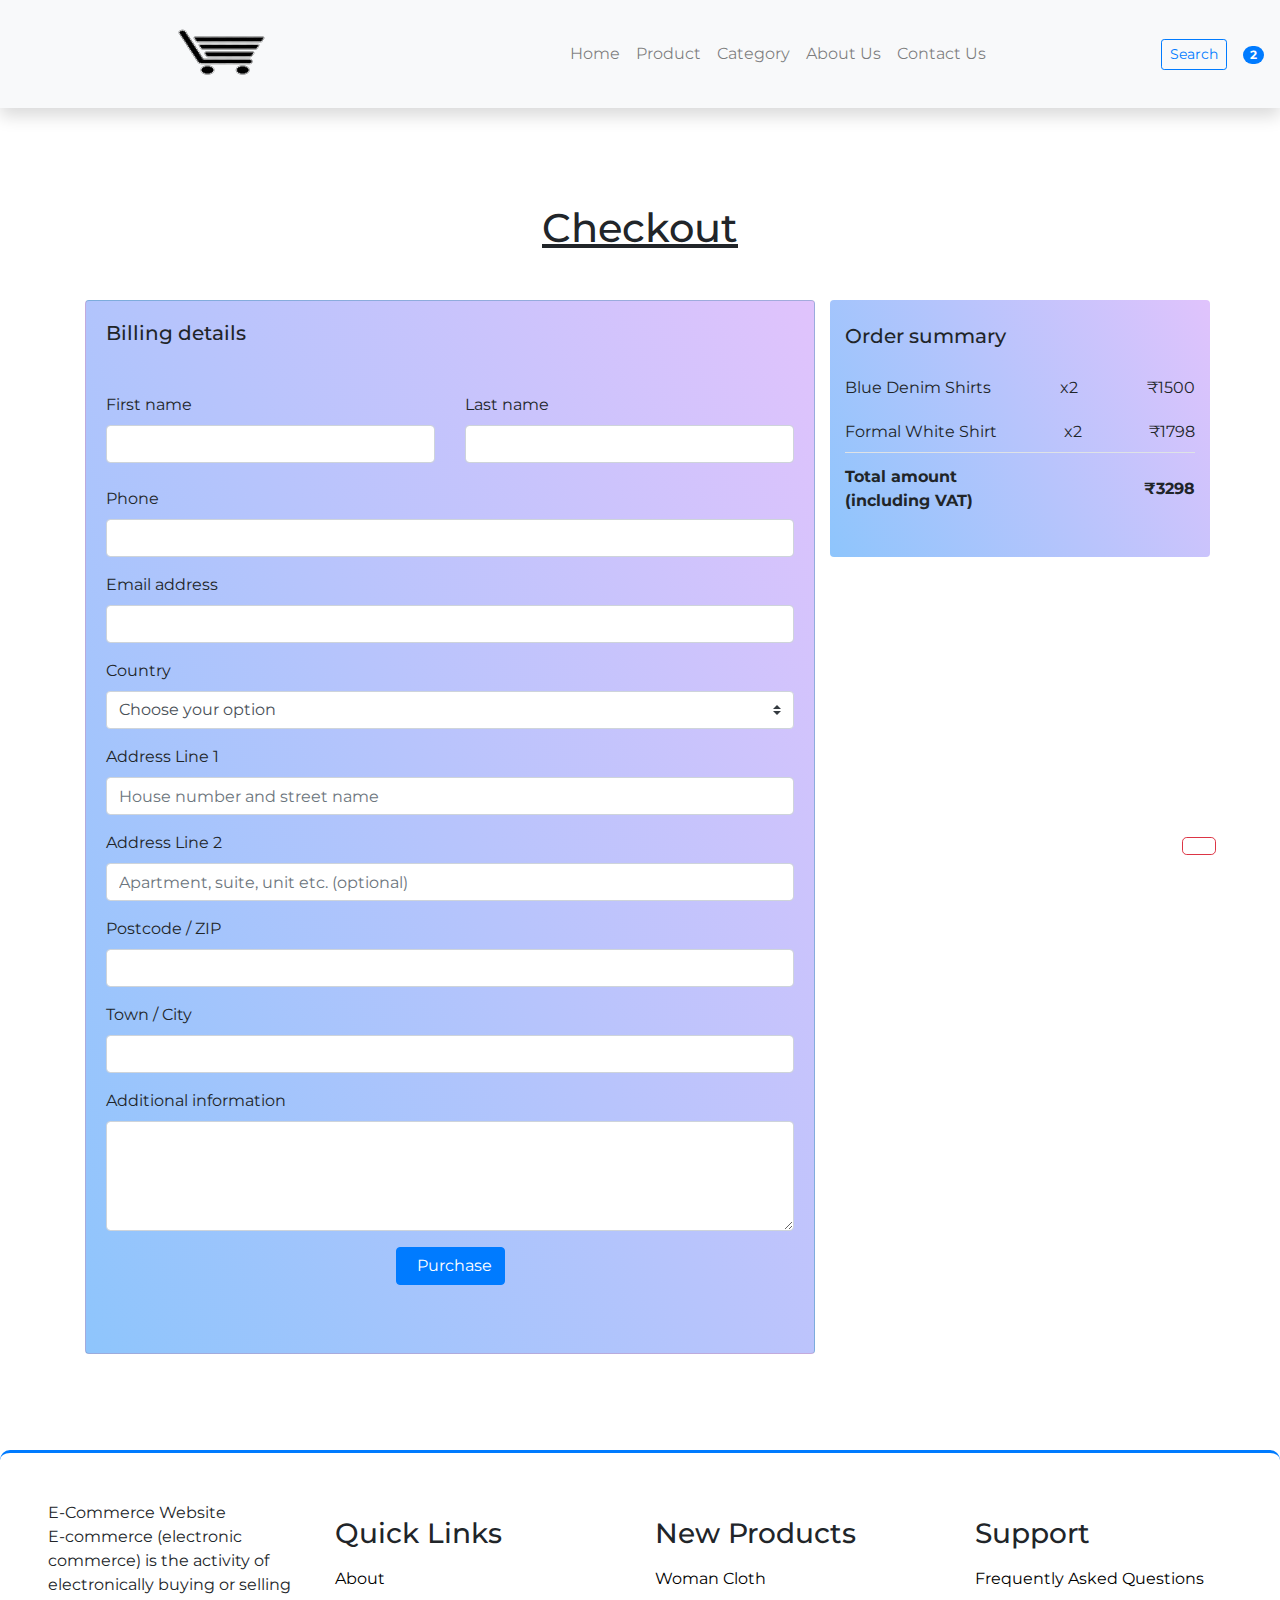
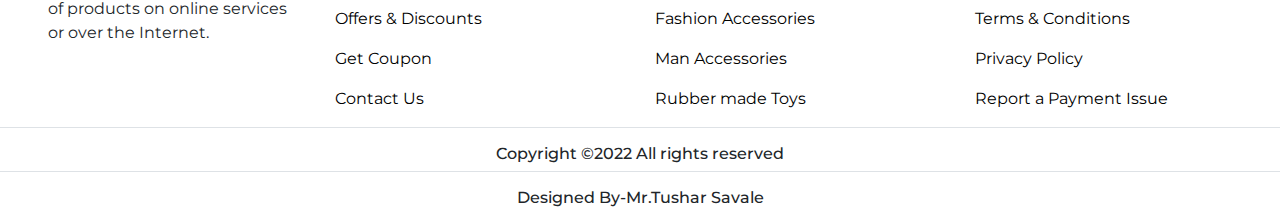
<file: checkout.html>
<!DOCTYPE html>
<html lang="en">

<head>
    <!-- Required meta tags -->
    <!-- Required meta tags -->

    <meta charset="utf-8" />
    <meta name="viewport" content="width=device-width, initial-scale=1, shrink-to-fit=no" />

    <!-- style.css  -->
    <link rel="stylesheet" href="assets/css/style.css">

    <!-- Bootstrap CSS -->
    <link rel="stylesheet" href="https://stackpath.bootstrapcdn.com/bootstrap/4.5.2/css/bootstrap.min.css"
        integrity="sha384-JcKb8q3iqJ61gNV9KGb8thSsNjpSL0n8PARn9HuZOnIxN0hoP+VmmDGMN5t9UJ0Z" crossorigin="anonymous">

    <!-- fontawesome cdn link -->
    <link rel="stylesheet" href="https://cdnjs.cloudflare.com/ajax/libs/font-awesome/5.10.0/css/all.min.css"
        integrity="sha512-PgQMlq+nqFLV4ylk1gwUOgm6CtIIXkKwaIHp/PAIWHzig/lKZSEGKEysh0TCVbHJXCLN7WetD8TFecIky75ZfQ=="
        crossorigin="anonymous" />

    <title>E-Commerce</title>
</head>

<body id="top">
    <!-- ==============header menu section starts here============== -->
    <section class="header_menu" id="header_menu">
        <div class="container-fluid px-0 shadow">
            <nav class="navbar navbar-expand-lg navbar-light bg-light py-3  ">
                <a class="navbar-brand pl-5" href="javascript:;">
                    <img src="assets/images/logo2.png" alt="">
                </a>
                <button class="navbar-toggler" type="button" data-toggle="collapse"
                    data-target="#navbarSupportedContent" aria-controls="navbarSupportedContent" aria-expanded="false"
                    aria-label="Toggle navigation">
                    <span class="navbar-toggler-icon"></span>
                </button>

                <div class="collapse navbar-collapse" id="navbarSupportedContent">
                    <ul class="navbar-nav mx-auto">
                        <li class="nav-item ">
                            <a class="nav-link" href="index.html">Home <span class="sr-only">(current)</span></a>
                        </li>
                        <li class="nav-item ">
                            <a class="nav-link" href="product.html">Product</a>
                        </li>
                        <li class="nav-item ">
                            <a class="nav-link" href="category.html">Category</a>
                        </li>
                        <li class="nav-item">
                            <a class="nav-link" href="about.html">About Us</a>
                        </li>
                        <li class="nav-item">
                            <a class="nav-link" href="contact.html">Contact Us</a>
                        </li>
                        <!-- <li class="nav-item dropdown">
              <a class="nav-link dropdown-toggle" href="#" id="navbarDropdown" role="button" data-toggle="dropdown"
                aria-haspopup="true" aria-expanded="false">
                Dropdown
              </a>
              <div class="dropdown-menu" aria-labelledby="navbarDropdown">
                <a class="dropdown-item" href="#">Action</a>
                <a class="dropdown-item" href="#">Another action</a>
                <div class="dropdown-divider"></div>
                <a class="dropdown-item" href="#">Something else here</a>
              </div>
            </li> -->
                    </ul>
                    <div class="search mr-3">
                        <a href="search.html" class="btn btn-sm btn-outline-primary">
                            Search
                        </a>
                    </div>
                    <div class="cart">
                        <a href="cart.html">
                            <i class="fas fa-shopping-cart fa-2x"></i>
                            <span class="badge badge-pill badge-primary">2</span>
                        </a>
                    </div>
                </div>
            </nav>
        </div>
    </section>
    <!-- ==============header menu section ends here============== -->

    <!-- ==============Checkout starts here============== -->
    <section class="Checkout py-5 my-5" id="Checkout">
        <div class="container ">
            <div class="section_title text-center mb-5">
                <h1 class="text-capitalize">Checkout</h1>
            </div>
            <div class="row">
                <!--Grid column-->
                <div class="col-lg-8">
                    <!-- Card -->
                    <div class="card bg_checkout_1 pb-5">
                        <div class="card-body">
                            <h5 class="mb-5">Billing details</h5>
                            <!-- Grid row -->
                            <div class="row">
                                <!-- Grid column -->
                                <div class="col-lg-6">
                                    <!-- First name -->
                                    <div class="form-group mb-0 mb-lg-4">
                                        <label for="firstName">First name</label>
                                        <input type="text" id="firstName" class="form-control mb-0 mb-lg-2">
                                    </div>
                                </div>
                                <!-- Grid column -->

                                <!-- Grid column -->
                                <div class="col-lg-6">
                                    <!-- Last name -->
                                    <div class="form-group md-outline">
                                        <label for="lastName">Last name</label>
                                        <input type="text" id="lastName" class="form-control">
                                    </div>
                                </div>
                                <!-- Grid column -->
                            </div>
                            <!-- Grid row -->

                            <!-- Phone -->
                            <div class="form-group">
                                <label for="form18">Phone</label>
                                <input type="number" id="form18" class="form-control">
                            </div>

                            <!-- Email address -->
                            <div class="form-group">
                                <label for="form19">Email address</label>
                                <input type="email" id="form19" class="form-control">
                            </div>

                            <!-- Country -->
                            <div class="d-flex flex-wrap">
                                <div class="w-100">
                                    <label>Country</label>
                                    <select class="custom-select form-group">
                                        <option value="" selected>Choose your option</option>
                                        <option value="1">India</option>
                                        <option value="2">America</option>
                                        <option value="3">China</option>
                                    </select>
                                </div>
                            </div>

                            <!-- Address Part 1 -->
                            <div class="form-group">
                                <label for="form14">Address Line 1</label>
                                <input type="text" id="form14" placeholder="House number and street name"
                                    class="form-control">
                            </div>

                            <!-- Address Part 2 -->
                            <div class="form-group">
                                <label for="form15">Address Line 2</label>
                                <input type="text" id="form15" placeholder="Apartment, suite, unit etc. (optional)"
                                    class="form-control">
                            </div>

                            <!-- Postcode / ZIP -->
                            <div class="form-group">
                                <label for="form16">Postcode / ZIP</label>
                                <input type="text" id="form16" class="form-control">
                            </div>

                            <!-- Town / City -->
                            <div class="form-group">
                                <label for="form17">Town / City</label>
                                <input type="text" id="form17" class="form-control">
                            </div>

                            <!-- Additional information -->
                            <div class="form-group">
                                <label for="form76">Additional information</label>
                                <textarea id="form76" class="md-textarea form-control" rows="4"></textarea>
                            </div>
                            <!-- <button class="btn btn-success"><i class="fa fa-check"></i> Purchase</button> -->
                            <div class="text-center">
                                <a href="order_confirmation.html" class="btn btn-primary">
                                    <i class="fa fa-check mr-2"></i>Purchase
                                </a>
                            </div>
                        </div>
                    </div>
                    <!-- Card -->
                </div>
                <!--Grid column-->

                <!--Grid column-->
                <div class="col-lg-4 bg_checkout_1 h-25 rounded">
                    <!-- Card -->
                    <div class="mb-3">
                        <div class="pt-4">
                            <h5 class="mb-3">Order summary</h5>
                            <ul class="list-group list-group-flush">
                                <li
                                    class="list-group-item d-flex justify-content-between align-items-center border-0 px-0 pb-2">
                                    <span>Blue Denim Shirts</span>
                                    <span>x2</span>
                                    <span>₹1500</span>
                                </li>
                                <li
                                    class="list-group-item d-flex justify-content-between align-items-center border-0 px-0 pb-2">
                                    <span>Formal White Shirt</span>
                                    <span>x2</span>
                                    <span>₹1798</span>
                                </li>
                                <li
                                    class="list-group-item d-flex justify-content-between align-items-center border-top px-0 mb-3">
                                    <div>
                                        <strong>Total amount</strong>
                                        <strong>
                                            <p class="mb-0">(including VAT)</p>
                                        </strong>
                                    </div>
                                    <span><strong>₹3298</strong></span>
                                </li>
                            </ul>
                        </div>
                    </div>
                    <!-- Card -->
                </div>
                <!--Grid column-->
            </div>
        </div>
    </section>

    <!-- ==============Checkout ends here============== -->

    <!-- ==============footer starts here============== -->
    <section class="footer_section pt-5 pb-2 mt-5" id="footer_section">
        <footer>
            <div class="container-fluid">
                <div class="row">
                    <div class="col-md-3 col-6 pl-5">
                        <div class="footer_title">
                            E-Commerce Website
                        </div>
                        <div>
                            E-commerce (electronic commerce) is the activity of electronically buying or selling of products on online services or over the Internet.
                        </div>
                    </div>
                    <div class="col-md-3 col-6">
                        <div class="footer_title pt-3 mb-3">
                            <h3>Quick Links</h3>
                        </div>
                        <div class="footer_links">
                            <ul>
                                <li><a href="javascript:;">About</a></li>
                                <li><a href="javascript:;">Offers & Discounts</a></li>
                                <li><a href="javascript:;">Get Coupon</a></li>
                                <li><a href="javascript:;">Contact Us</a></li>
                            </ul>
                        </div>
                    </div>
                    <div class="col-md-3 col-6">
                        <div class="footer_title pt-3 mb-3">
                            <h3>New Products</h3>
                        </div>
                        <div class="footer_links">
                            <ul>
                                <li><a href="javascript:;">Woman Cloth</a></li>
                                <li><a href="javascript:;">Fashion Accessories</a></li>
                                <li><a href="javascript:;">Man Accessories</a></li>
                                <li><a href="javascript:;">Rubber made Toys</a></li>
                            </ul>
                        </div>
                    </div>
                    <div class="col-md-3 col-6">
                        <div class="footer_title pt-3 mb-3">
                            <h3>Support</h3>
                        </div>
                        <div class="footer_links">
                            <ul>
                                <li><a href="javascript:;">Frequently Asked Questions</a></li>
                                <li><a href="javascript:;">Terms & Conditions</a></li>
                                <li><a href="javascript:;">Privacy Policy</a></li>
                                <li><a href="javascript:;">Report a Payment Issue</a></li>
                            </ul>
                        </div>
                    </div>
                </div>
            </div>
            <div class="border-top">
                <h6 class="text-center mt-3">Copyright ©2022 All rights reserved
                </h6>
            </div>
           <div class="border-top">
        <h6 class="text-center mt-3">Designed By-Mr.Tushar Savale
        </h6>
      </div>
        </footer>
    </section>
    <div class="backtop">
        <a id="button" href="#top" class="btn btn-lg btn-outline-danger" role="button">
            <i class="fas fa-chevron-up text-dark"></i>
        </a>
    </div>
    <!-- ==============footer ends here============== -->


    <!-- Optional JavaScript -->
    <!-- jQuery first, then Popper.js, then Bootstrap JS -->
    <script src="https://code.jquery.com/jquery-3.5.1.slim.min.js"
        integrity="sha384-DfXdz2htPH0lsSSs5nCTpuj/zy4C+OGpamoFVy38MVBnE+IbbVYUew+OrCXaRkfj"
        crossorigin="anonymous"></script>
    <script src="https://cdn.jsdelivr.net/npm/popper.js@1.16.1/dist/umd/popper.min.js"
        integrity="sha384-9/reFTGAW83EW2RDu2S0VKaIzap3H66lZH81PoYlFhbGU+6BZp6G7niu735Sk7lN"
        crossorigin="anonymous"></script>
    <script src="https://stackpath.bootstrapcdn.com/bootstrap/4.5.2/js/bootstrap.min.js"
        integrity="sha384-B4gt1jrGC7Jh4AgTPSdUtOBvfO8shuf57BaghqFfPlYxofvL8/KUEfYiJOMMV+rV"
        crossorigin="anonymous"></script>
</body>

</html>
</file>
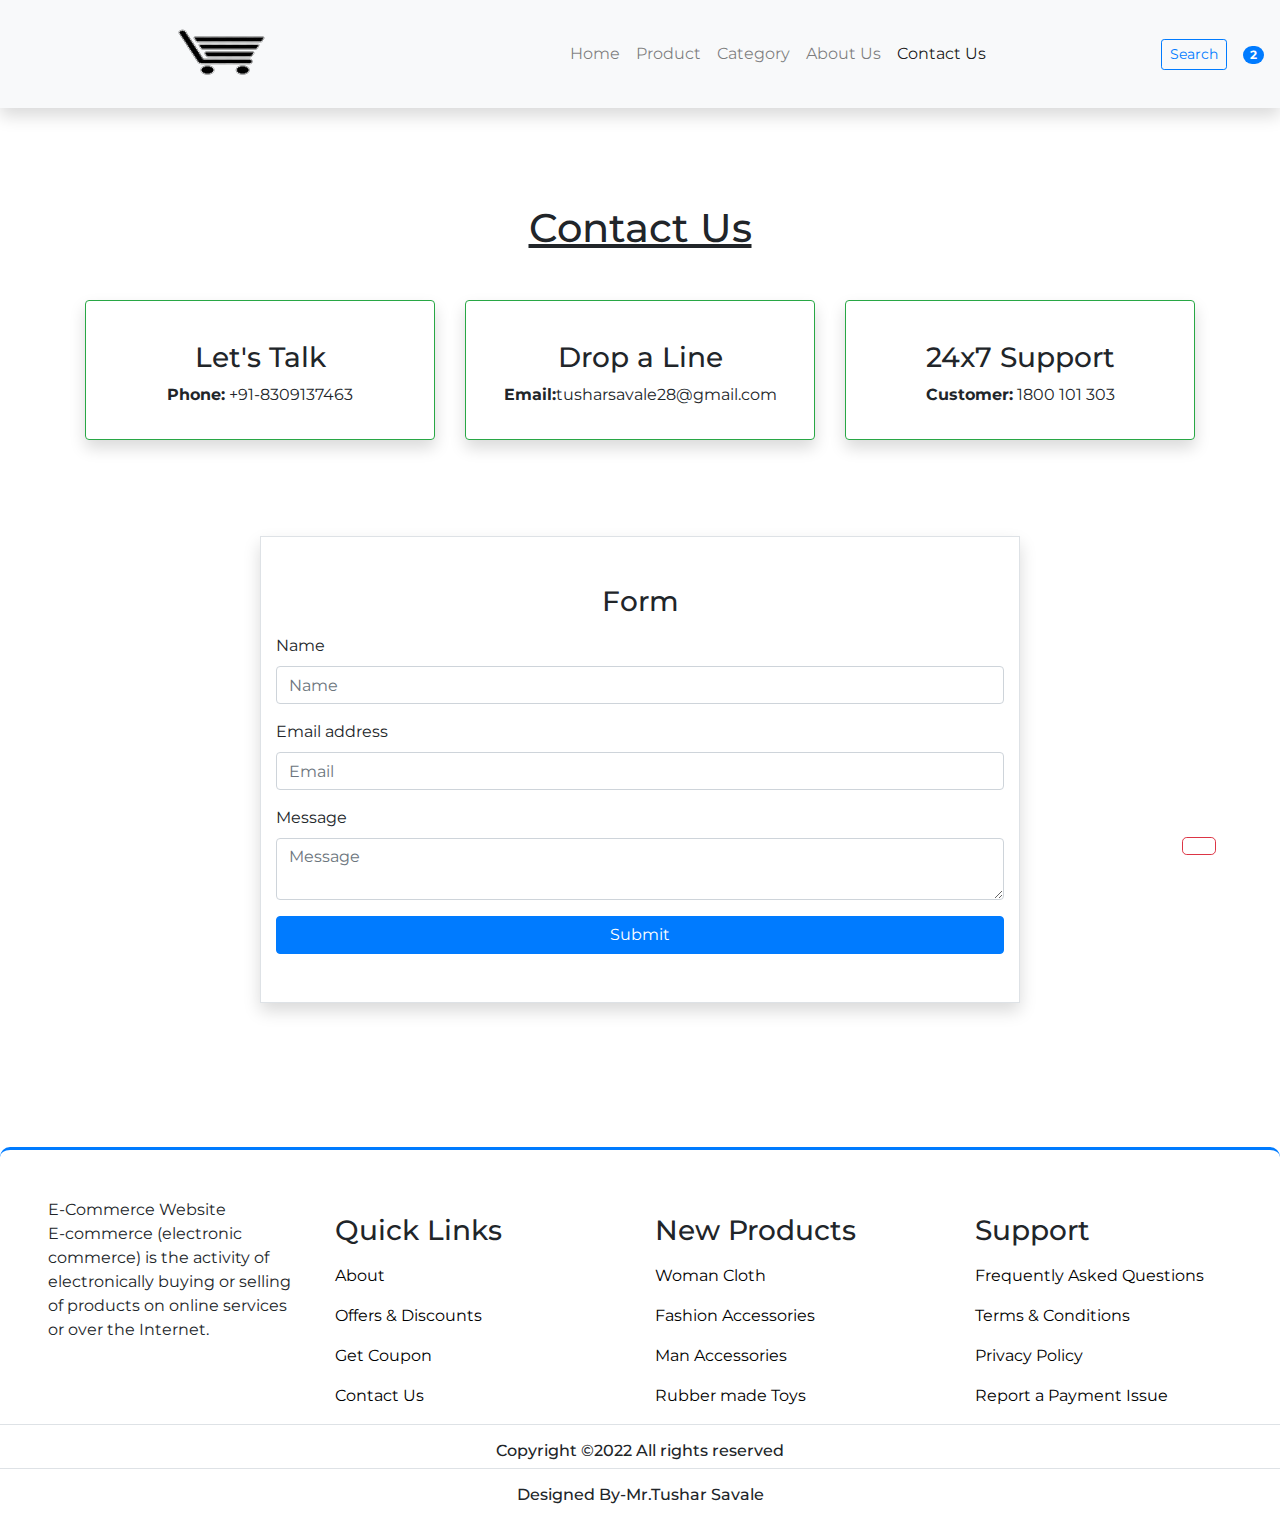
<file: contact.html>
<!DOCTYPE html>
<html lang="en">

<head>
    <!-- Required meta tags -->
    <meta charset="utf-8" />
    <meta name="viewport" content="width=device-width, initial-scale=1, shrink-to-fit=no" />

    <!-- style.css  -->
    <link rel="stylesheet" href="assets/css/style.css">

    <!-- Bootstrap CSS -->
    <link rel="stylesheet" href="https://stackpath.bootstrapcdn.com/bootstrap/4.5.2/css/bootstrap.min.css"
        integrity="sha384-JcKb8q3iqJ61gNV9KGb8thSsNjpSL0n8PARn9HuZOnIxN0hoP+VmmDGMN5t9UJ0Z" crossorigin="anonymous">

    <!-- validation js -->
    <!-- <link rel="stylesheet" href="assets/js/form.js"> -->

    <!-- fontawesome cdn link -->
    <link rel="stylesheet" href="https://cdnjs.cloudflare.com/ajax/libs/font-awesome/5.10.0/css/all.min.css"
        integrity="sha512-PgQMlq+nqFLV4ylk1gwUOgm6CtIIXkKwaIHp/PAIWHzig/lKZSEGKEysh0TCVbHJXCLN7WetD8TFecIky75ZfQ=="
        crossorigin="anonymous" />

    <title>E-Commerce</title>
</head>

<body id="top">
    <!-- ==============header menu section starts here============== -->
    <section class="header_menu" id="header_menu">
        <div class="container-fluid px-0 shadow">
            <nav class="navbar navbar-expand-lg navbar-light bg-light py-3  ">
                <a class="navbar-brand pl-5" href="javascript:;">
                  <img src="assets/images/logo2.png" alt="">
                </a>
                <button class="navbar-toggler" type="button" data-toggle="collapse"
                    data-target="#navbarSupportedContent" aria-controls="navbarSupportedContent" aria-expanded="false"
                    aria-label="Toggle navigation">
                    <span class="navbar-toggler-icon"></span>
                </button>

                <div class="collapse navbar-collapse" id="navbarSupportedContent">
                    <ul class="navbar-nav mx-auto">
                        <li class="nav-item ">
                            <a class="nav-link" href="index.html">Home <span class="sr-only">(current)</span></a>
                        </li>
                        <li class="nav-item ">
                            <a class="nav-link" href="product.html">Product</a>
                        </li>
                        <li class="nav-item ">
                            <a class="nav-link" href="category.html">Category</a>
                        </li>
                        <li class="nav-item">
                            <a class="nav-link" href="about.html">About Us</a>
                        </li>
                        <li class="nav-item active">
                            <a class="nav-link" href="contact.html">Contact Us</a>
                        </li>
                        <!-- <li class="nav-item dropdown">
              <a class="nav-link dropdown-toggle" href="#" id="navbarDropdown" role="button" data-toggle="dropdown"
                aria-haspopup="true" aria-expanded="false">
                Dropdown
              </a>
              <div class="dropdown-menu" aria-labelledby="navbarDropdown">
                <a class="dropdown-item" href="#">Action</a>
                <a class="dropdown-item" href="#">Another action</a>
                <div class="dropdown-divider"></div>
                <a class="dropdown-item" href="#">Something else here</a>
              </div>
            </li> -->
                    </ul>
                    <div class="search mr-3">
                        <a href="search.html" class="btn btn-sm btn-outline-primary">
                            Search
                        </a>
                    </div>
                    <div class="cart">
                        <a href="cart.html">
                            <i class="fas fa-shopping-cart fa-2x"></i>
                            <span class="badge badge-pill badge-primary">2</span>
                        </a>
                    </div>
                </div>
            </nav>
        </div>
    </section>
    <!-- ==============header menu section ends here============== -->

    <!-- ==============contact starts here============== -->
    <section class="contact py-5 my-5" id="contact">
        <div class="container ">
            <div class="section_title text-center mb-5">
                <h1 class="text-capitalize">Contact Us</h1>
            </div>
            <div class="row mb-5">
                <div class="col-md-4 col-12">
                    <div class="border border-success rounded shadow text-center p-3">
                        <div class="mb-4">
                            <i class="fas fa-phone-alt fa-3x"></i>
                        </div>
                        <div>
                            <h3>Let's Talk</h3>
                            <p><b>Phone:</b> +91-8309137463</p>
                        </div>
                    </div>
                </div>
                <div class="col-md-4 col-12">
                    <div class="border border-success rounded shadow text-center p-3">
                        <div class="mb-4">
                            <i class="fas fa-envelope-open fa-3x"></i>
                        </div>
                        <div>
                            <h3>Drop a Line</h3>
                            <p><b>Email:</b>tusharsavale28@gmail.com</p>
                        </div>
                    </div>
                </div>
                <div class="col-md-4 col-12">
                    <div class="border border-success rounded shadow text-center p-3">
                        <div class="mb-4">
                            <i class="far fa-life-ring fa-3x"></i>
                        </div>
                        <div>
                            <h3>24x7 Support</h3>
                            <p><b>Customer:</b> 1800 101 303</p>
                        </div>
                    </div>
                </div>
            </div>
            <div class="row">
                <div class="col-md-8 col-10 mx-auto mb-3 my-5 py-5 border shadow">
                    <h3 class="text-center mb-3">Form</h3>
                    <form action="contact.html" method="POST" id="form" onsubmit="return formValidation();">
                        <div class="form-group">
                            <label>Name</label>
                            <input name="name" id="name" type="text" placeholder="Name" class="form-control">
                        </div>
                        <div class="form-group">
                            <label>Email address</label>
                            <input name="email" id="email" type="email" placeholder="Email" class="form-control">
                        </div>
                        <div class="form-group">
                            <label>Message</label>
                            <textarea name="msg" id="msg" class="form-control" placeholder="Message"></textarea>
                        </div>
                        <button type="submit" class="btn btn-primary btn-block">Submit</button>
                    </form>
                </div>
            </div>
        </div>
    </section>

    <!-- ==============contact ends here============== -->

    <!-- ==============footer starts here============== -->
    <section class="footer_section pt-5 pb-2 mt-5" id="footer_section">
        <footer>
            <div class="container-fluid">
                <div class="row">
                    <div class="col-md-3 col-6 pl-5">
                        <div class="footer_title">
                            E-Commerce Website
                        </div>
                        <div>
                            E-commerce (electronic commerce) is the activity of electronically buying or selling of products on online services or over the Internet.
                        </div>
                    </div>
                    <div class="col-md-3 col-6">
                        <div class="footer_title pt-3 mb-3">
                            <h3>Quick Links</h3>
                        </div>
                        <div class="footer_links">
                            <ul>
                                <li><a href="javascript:;">About</a></li>
                                <li><a href="javascript:;">Offers & Discounts</a></li>
                                <li><a href="javascript:;">Get Coupon</a></li>
                                <li><a href="javascript:;">Contact Us</a></li>
                            </ul>
                        </div>
                    </div>
                    <div class="col-md-3 col-6">
                        <div class="footer_title pt-3 mb-3">
                            <h3>New Products</h3>
                        </div>
                        <div class="footer_links">
                            <ul>
                                <li><a href="javascript:;">Woman Cloth</a></li>
                                <li><a href="javascript:;">Fashion Accessories</a></li>
                                <li><a href="javascript:;">Man Accessories</a></li>
                                <li><a href="javascript:;">Rubber made Toys</a></li>
                            </ul>
                        </div>
                    </div>
                    <div class="col-md-3 col-6">
                        <div class="footer_title pt-3 mb-3">
                            <h3>Support</h3>
                        </div>
                        <div class="footer_links">
                            <ul>
                                <li><a href="javascript:;">Frequently Asked Questions</a></li>
                                <li><a href="javascript:;">Terms & Conditions</a></li>
                                <li><a href="javascript:;">Privacy Policy</a></li>
                                <li><a href="javascript:;">Report a Payment Issue</a></li>
                            </ul>
                        </div>
                    </div>
                </div>
            </div>
            <div class="border-top">
                <h6 class="text-center mt-3">Copyright ©2022 All rights reserved
                </h6>
            </div>
           <div class="border-top">
        <h6 class="text-center mt-3">Designed By-Mr.Tushar Savale
        </h6>
      </div>
        </footer>
    </section>
    <div class="backtop">
        <a id="button" href="#top" class="btn btn-lg btn-outline-danger" role="button">
            <i class="fas fa-chevron-up text-dark"></i>
        </a>
    </div>
    <!-- ==============footer ends here============== -->


    <!-- Optional JavaScript -->
    <!-- jQuery first, then Popper.js, then Bootstrap JS -->
    <script src="https://code.jquery.com/jquery-3.5.1.slim.min.js"
        integrity="sha384-DfXdz2htPH0lsSSs5nCTpuj/zy4C+OGpamoFVy38MVBnE+IbbVYUew+OrCXaRkfj"
        crossorigin="anonymous"></script>
    <!-- <script src="https://cdnjs.cloudflare.com/ajax/libs/jquery/3.1.1/jquery.min.js"></script> -->

    <script src="https://cdn.jsdelivr.net/npm/popper.js@1.16.1/dist/umd/popper.min.js"
        integrity="sha384-9/reFTGAW83EW2RDu2S0VKaIzap3H66lZH81PoYlFhbGU+6BZp6G7niu735Sk7lN"
        crossorigin="anonymous"></script>
    <script src="https://stackpath.bootstrapcdn.com/bootstrap/4.5.2/js/bootstrap.min.js"
        integrity="sha384-B4gt1jrGC7Jh4AgTPSdUtOBvfO8shuf57BaghqFfPlYxofvL8/KUEfYiJOMMV+rV"
        crossorigin="anonymous"></script>
</body>

</html>
<script>

    //form validation with javascript
    function formValidation()
    {
        //Get Value
        var name = document.getElementById('name').value.trim();
        var email = document.getElementById('email').value.trim();
        var msg = document.getElementById('msg').value.trim();

        var isValidForm = true;

        //Validation Conditions here
        if (name.length < 1) {
            alert("Name is Required!");
            var isValidForm = false;
        }
        else if (email.length < 1) {
            alert("Email is Required!");
            var isValidForm = false;
        }
        else if (msg.length < 1) {
            alert("Message is Required!");
            var isValidForm = false;
        }
        else
        {
            isValidForm = true;
        }

        return isValidForm;  //if isValidForm is true then form submits else submission is stopped

    }

    /*
    //Form validation with Jquery and JavaScript
    $(document).ready(function () {

        $('#form').submit(function (e) {

            //Get Value
            var name = $('#name').val().trim();
            var email = $('#email').val().trim();
            var msg = $('#msg').val().trim();

            //reset the errors
            $(".error").remove();

            var isValidForm = true;

            //Validation Conditions here
            if (name.length < 1) {
                $('#name').after('<span class="error">This field is required</span>');
                var isValidForm = false;
            }

            if (email.length < 1) {
                $('#email').after('<span class="error">This field is required</span>');
                var isValidForm = false;
            }

            if (msg.length < 1) {
                $('#msg').after('<span class="error">This field is required</span>');
                var isValidForm = false;
            }

            return isValidForm;  //if isValidForm is true then form submits else submission is stopped

        });

    });*/

</script>
</file>
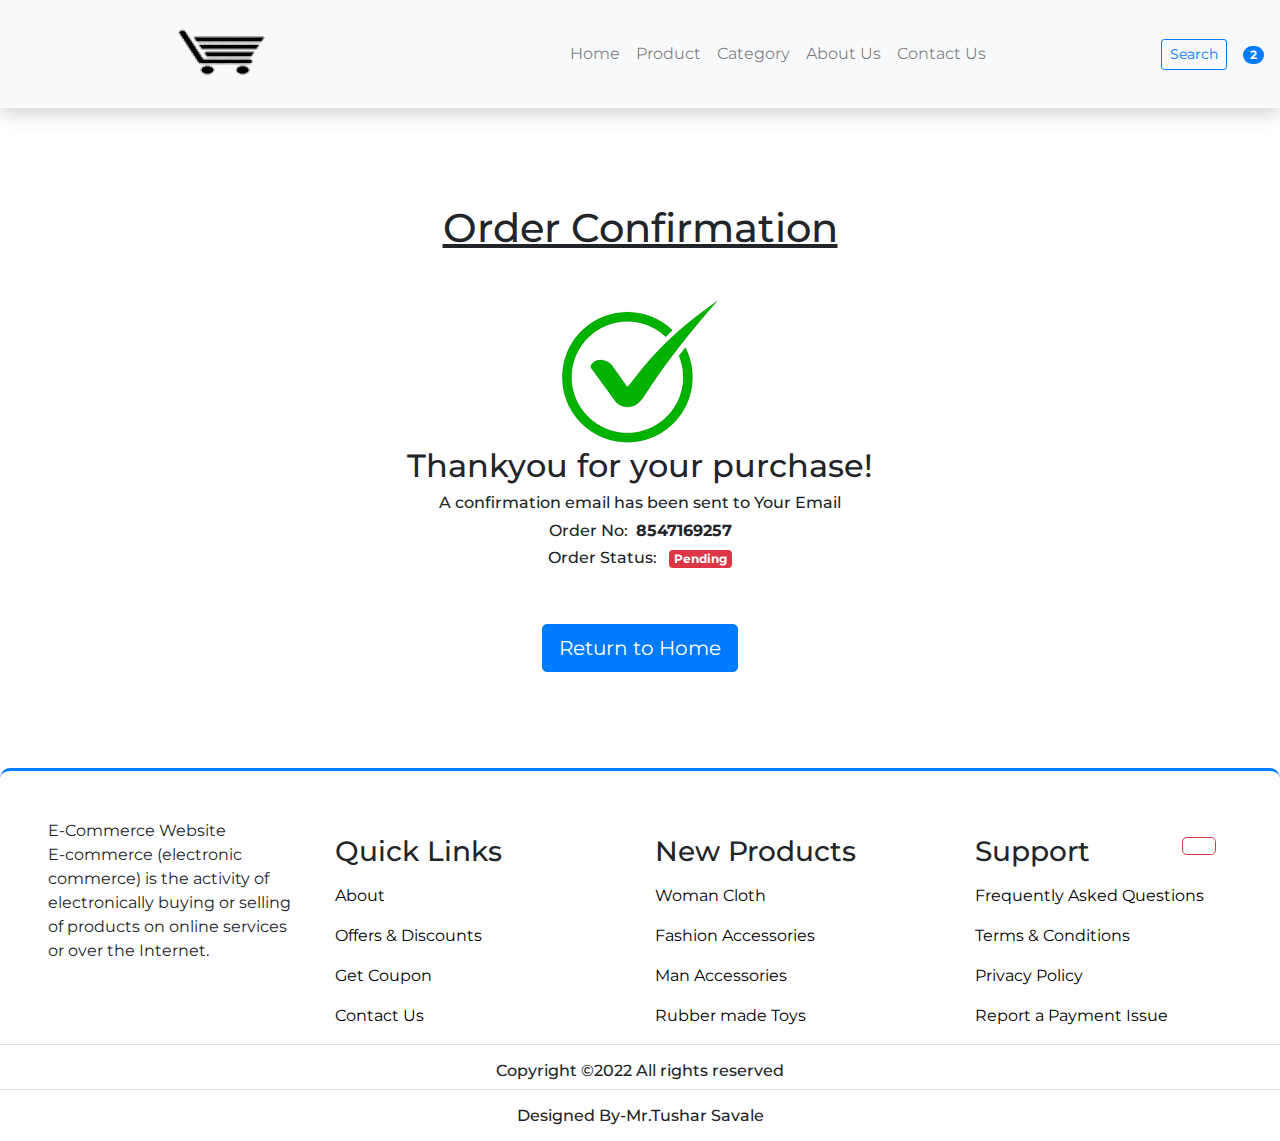
<file: order_confirmation.html>
<!DOCTYPE html>
<html lang="en">

<head>
    <!-- Required meta tags -->
    <meta charset="utf-8" />
    <meta name="viewport" content="width=device-width, initial-scale=1, shrink-to-fit=no" />

    <!-- style.css  -->
    <link rel="stylesheet" href="assets/css/style.css">

    <!-- Bootstrap CSS -->
    <link rel="stylesheet" href="https://stackpath.bootstrapcdn.com/bootstrap/4.5.2/css/bootstrap.min.css"
        integrity="sha384-JcKb8q3iqJ61gNV9KGb8thSsNjpSL0n8PARn9HuZOnIxN0hoP+VmmDGMN5t9UJ0Z" crossorigin="anonymous">

    <!-- fontawesome cdn link -->
    <link rel="stylesheet" href="https://cdnjs.cloudflare.com/ajax/libs/font-awesome/5.10.0/css/all.min.css"
        integrity="sha512-PgQMlq+nqFLV4ylk1gwUOgm6CtIIXkKwaIHp/PAIWHzig/lKZSEGKEysh0TCVbHJXCLN7WetD8TFecIky75ZfQ=="
        crossorigin="anonymous" />

    <title>E-Commerce</title>
</head>

<body id="top">
    <!-- ==============header menu section starts here============== -->
    <section class="header_menu" id="header_menu">
        <div class="container-fluid px-0 shadow">
            <nav class="navbar navbar-expand-lg navbar-light bg-light py-3  ">
                <a class="navbar-brand pl-5" href="javascript:;">
                   <img src="assets/images/logo2.png" alt="">
                </a>
                <button class="navbar-toggler" type="button" data-toggle="collapse"
                    data-target="#navbarSupportedContent" aria-controls="navbarSupportedContent" aria-expanded="false"
                    aria-label="Toggle navigation">
                    <span class="navbar-toggler-icon"></span>
                </button>

                <div class="collapse navbar-collapse" id="navbarSupportedContent">
                    <ul class="navbar-nav mx-auto">
                        <li class="nav-item ">
                            <a class="nav-link" href="index.html">Home <span class="sr-only">(current)</span></a>
                        </li>
                        <li class="nav-item ">
                            <a class="nav-link" href="product.html">Product</a>
                        </li>
                        <li class="nav-item ">
                            <a class="nav-link" href="category.html">Category</a>
                        </li>
                        <li class="nav-item">
                            <a class="nav-link" href="about.html">About Us</a>
                        </li>
                        <li class="nav-item">
                            <a class="nav-link" href="contact.html">Contact Us</a>
                        </li>
                        <!-- <li class="nav-item dropdown">
              <a class="nav-link dropdown-toggle" href="#" id="navbarDropdown" role="button" data-toggle="dropdown"
                aria-haspopup="true" aria-expanded="false">
                Dropdown
              </a>
              <div class="dropdown-menu" aria-labelledby="navbarDropdown">
                <a class="dropdown-item" href="#">Action</a>
                <a class="dropdown-item" href="#">Another action</a>
                <div class="dropdown-divider"></div>
                <a class="dropdown-item" href="#">Something else here</a>
              </div>
            </li> -->
                    </ul>
                    <div class="search mr-3">
                        <a href="search.html" class="btn btn-sm btn-outline-primary">
                            Search
                        </a>
                    </div>
                    <div class="cart">
                        <a href="cart.html">
                            <i class="fas fa-shopping-cart fa-2x"></i>
                            <span class="badge badge-pill badge-primary">2</span>
                        </a>
                    </div>
                </div>
            </nav>
        </div>
    </section>
    <!-- ==============header menu section ends here============== -->

    <!-- ==============order_confirmation starts here============== -->
    <section class="order_confirmation py-5 my-5" id="order_confirmation">
        <div class="container ">
            <div class="section_title text-center mb-5">
                <h1 class="text-capitalize">order confirmation</h1>
            </div>
            <div class="row">
                <div class="col-md-6 mx-auto text-center">
                    <div>
                        <img src="assets/images/success_tick.png" class="img img-fluid" alt="image">
                    </div>
                    <div>
                        <h2>Thankyou for your purchase!</h2>
                        <h6>A confirmation email has been sent to Your Email</h6>
                        <h6><span class="mr-2">Order No:</span><span><b>8547169257</b></span></h6>
                        <h6>
                            <span class="mr-2">Order Status:</span>
                            <span>
                                <b>
                                    <span class="badge badge-danger">Pending</span>
                                </b>
                            </span>
                        </h6>
                        <a href="index.html" class="btn btn-primary btn-lg mt-5">Return to Home</a>
                    </div>
                </div>
            </div>
        </div>
    </section>

    <!-- ==============order_confirmation ends here============== -->

    <!-- ==============footer starts here============== -->
    <section class="footer_section pt-5 pb-2 mt-5" id="footer_section">
        <footer>
            <div class="container-fluid">
                <div class="row">
                    <div class="col-md-3 col-6 pl-5">
                        <div class="footer_title">
                           E-Commerce Website
                        </div>
                        <div>
                           E-commerce (electronic commerce) is the activity of electronically buying or selling of products on online services or over the Internet.
                        </div>
                    </div>
                    <div class="col-md-3 col-6">
                        <div class="footer_title pt-3 mb-3">
                            <h3>Quick Links</h3>
                        </div>
                        <div class="footer_links">
                            <ul>
                                <li><a href="javascript:;">About</a></li>
                                <li><a href="javascript:;">Offers & Discounts</a></li>
                                <li><a href="javascript:;">Get Coupon</a></li>
                                <li><a href="javascript:;">Contact Us</a></li>
                            </ul>
                        </div>
                    </div>
                    <div class="col-md-3 col-6">
                        <div class="footer_title pt-3 mb-3">
                            <h3>New Products</h3>
                        </div>
                        <div class="footer_links">
                            <ul>
                                <li><a href="javascript:;">Woman Cloth</a></li>
                                <li><a href="javascript:;">Fashion Accessories</a></li>
                                <li><a href="javascript:;">Man Accessories</a></li>
                                <li><a href="javascript:;">Rubber made Toys</a></li>
                            </ul>
                        </div>
                    </div>
                    <div class="col-md-3 col-6">
                        <div class="footer_title pt-3 mb-3">
                            <h3>Support</h3>
                        </div>
                        <div class="footer_links">
                            <ul>
                                <li><a href="javascript:;">Frequently Asked Questions</a></li>
                                <li><a href="javascript:;">Terms & Conditions</a></li>
                                <li><a href="javascript:;">Privacy Policy</a></li>
                                <li><a href="javascript:;">Report a Payment Issue</a></li>
                            </ul>
                        </div>
                    </div>
                </div>
            </div>
            <div class="border-top">
                <h6 class="text-center mt-3">Copyright ©2022 All rights reserved
                </h6>
            </div>
           <div class="border-top">
        <h6 class="text-center mt-3">Designed By-Mr.Tushar Savale
        </h6>
      </div>
        </footer>
    </section>
    <div class="backtop">
        <a id="button" href="#top" class="btn btn-lg btn-outline-danger" role="button">
            <i class="fas fa-chevron-up text-dark"></i>
        </a>
    </div>
    <!-- ==============footer ends here============== -->


    <!-- Optional JavaScript -->
    <!-- jQuery first, then Popper.js, then Bootstrap JS -->
    <script src="https://code.jquery.com/jquery-3.5.1.slim.min.js"
        integrity="sha384-DfXdz2htPH0lsSSs5nCTpuj/zy4C+OGpamoFVy38MVBnE+IbbVYUew+OrCXaRkfj"
        crossorigin="anonymous"></script>
    <script src="https://cdn.jsdelivr.net/npm/popper.js@1.16.1/dist/umd/popper.min.js"
        integrity="sha384-9/reFTGAW83EW2RDu2S0VKaIzap3H66lZH81PoYlFhbGU+6BZp6G7niu735Sk7lN"
        crossorigin="anonymous"></script>
    <script src="https://stackpath.bootstrapcdn.com/bootstrap/4.5.2/js/bootstrap.min.js"
        integrity="sha384-B4gt1jrGC7Jh4AgTPSdUtOBvfO8shuf57BaghqFfPlYxofvL8/KUEfYiJOMMV+rV"
        crossorigin="anonymous"></script>
</body>

</html>
</file>
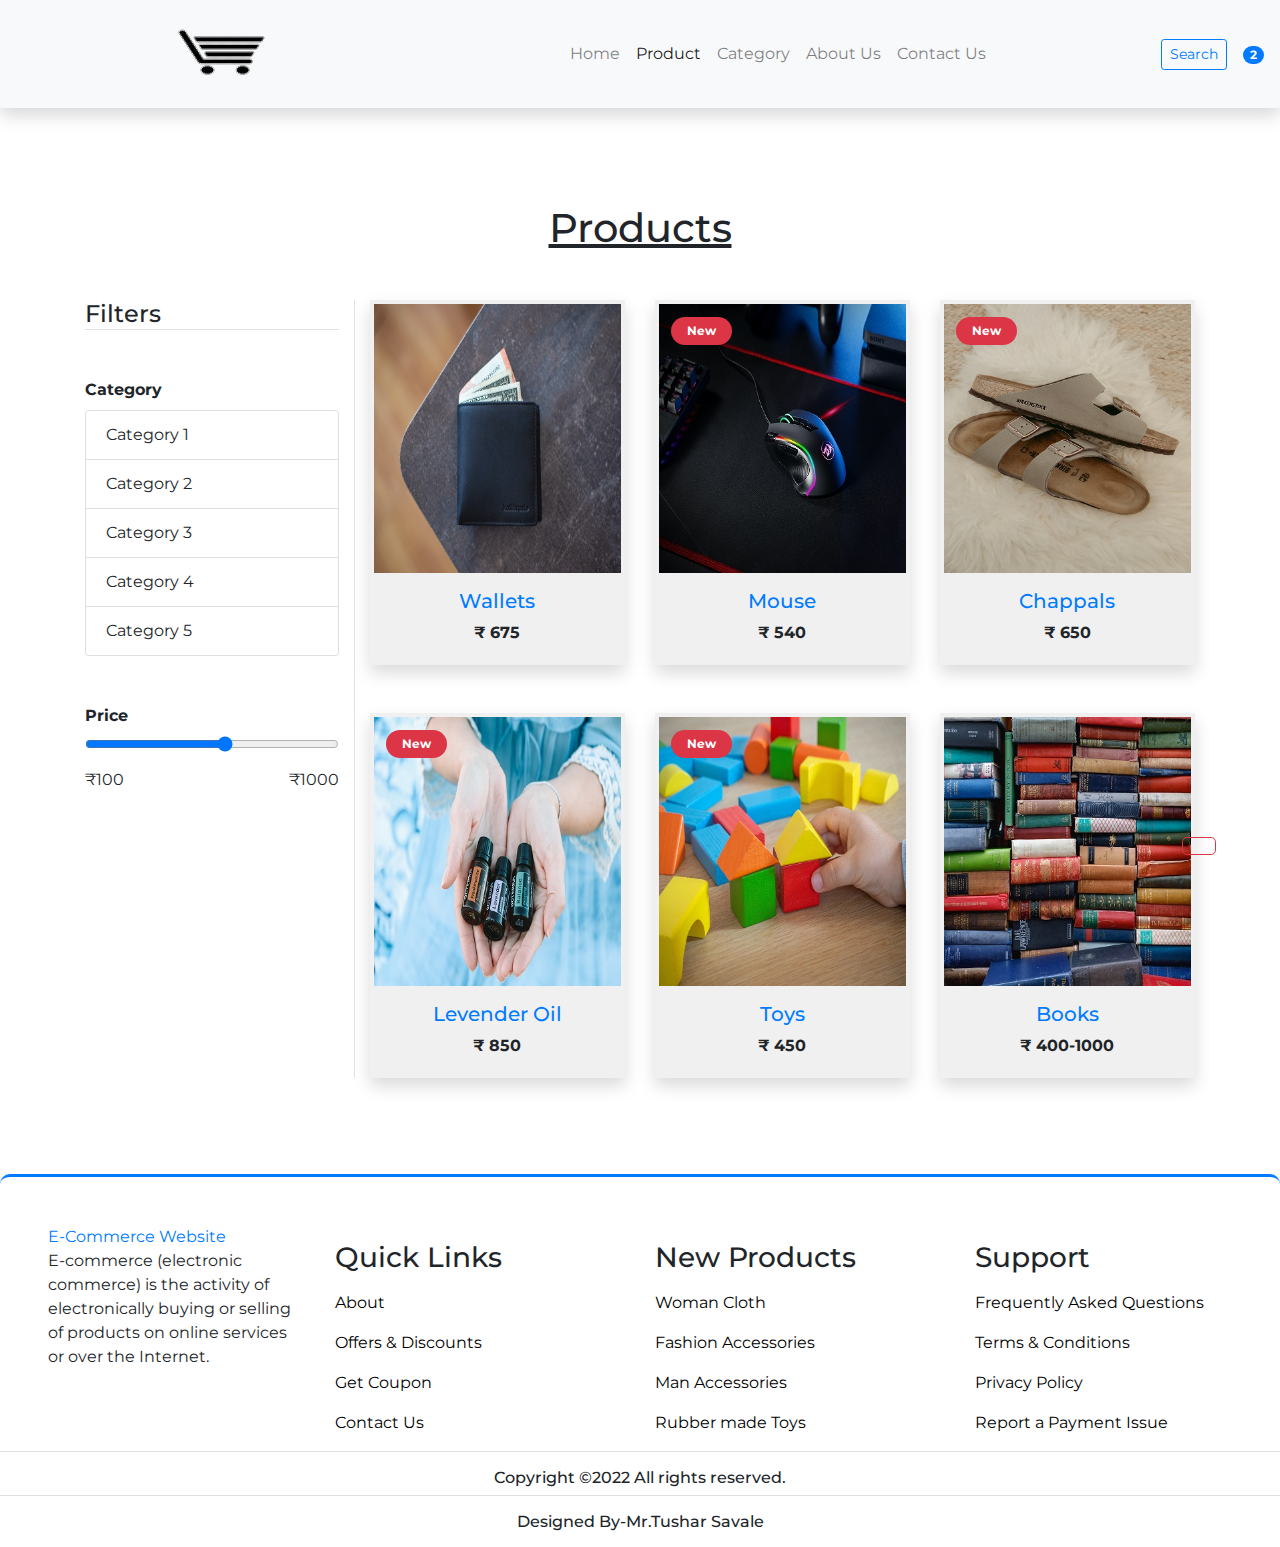
<file: product.html>
<!DOCTYPE html>
<html lang="en">

<head>
    <!-- Required meta tags -->
    <meta charset="utf-8" />
    <meta name="viewport" content="width=device-width, initial-scale=1, shrink-to-fit=no" />

    <!-- style.css  -->
    <link rel="stylesheet" href="assets/css/style.css">

    <!-- Bootstrap CSS -->
    <link rel="stylesheet" href="https://stackpath.bootstrapcdn.com/bootstrap/4.5.2/css/bootstrap.min.css"
        integrity="sha384-JcKb8q3iqJ61gNV9KGb8thSsNjpSL0n8PARn9HuZOnIxN0hoP+VmmDGMN5t9UJ0Z" crossorigin="anonymous">

    <!-- fontawesome cdn link -->
    <link rel="stylesheet" href="https://cdnjs.cloudflare.com/ajax/libs/font-awesome/5.10.0/css/all.min.css"
        integrity="sha512-PgQMlq+nqFLV4ylk1gwUOgm6CtIIXkKwaIHp/PAIWHzig/lKZSEGKEysh0TCVbHJXCLN7WetD8TFecIky75ZfQ=="
        crossorigin="anonymous" />

    <title>E-Commerce</title>
</head>

<body id="top">
    <!-- ==============header menu section starts here============== -->
    <section class="header_menu" id="header_menu">
        <div class="container-fluid px-0 shadow">
            <nav class="navbar navbar-expand-lg navbar-light bg-light py-3  ">
                <a class="navbar-brand pl-5" href="index.html">
                    <img src="assets/images/logo2.png" alt="">
                </a>
                <button class="navbar-toggler" type="button" data-toggle="collapse"
                    data-target="#navbarSupportedContent" aria-controls="navbarSupportedContent" aria-expanded="false"
                    aria-label="Toggle navigation">
                    <span class="navbar-toggler-icon"></span>
                </button>

                <div class="collapse navbar-collapse" id="navbarSupportedContent">
                    <ul class="navbar-nav mx-auto">
                        <li class="nav-item ">
                            <a class="nav-link" href="index.html">Home <span class="sr-only">(current)</span></a>
                        </li>
                        <li class="nav-item active">
                            <a class="nav-link" href="product.html">Product</a>
                        </li>
                        <li class="nav-item">
                            <a class="nav-link" href="category.html">Category</a>
                        </li>
                        <li class="nav-item">
                            <a class="nav-link" href="about.html">About Us</a>
                        </li>
                        <li class="nav-item">
                            <a class="nav-link" href="contact.html">Contact Us</a>
                        </li>
                        <!-- <li class="nav-item dropdown">
              <a class="nav-link dropdown-toggle" href="#" id="navbarDropdown" role="button" data-toggle="dropdown"
                aria-haspopup="true" aria-expanded="false">
                Dropdown
              </a>
              <div class="dropdown-menu" aria-labelledby="navbarDropdown">
                <a class="dropdown-item" href="#">Action</a>
                <a class="dropdown-item" href="#">Another action</a>
                <div class="dropdown-divider"></div>
                <a class="dropdown-item" href="#">Something else here</a>
              </div>
            </li> -->
                    </ul>
                    <div class="search mr-3">
                        <a href="search.html" class="btn btn-sm btn-outline-primary">
                            Search
                        </a>
                    </div>
                    <div class="cart">
                        <a href="cart.html">
                            <i class="fas fa-shopping-cart fa-2x"></i>
                            <span class="badge badge-pill badge-primary">2</span>
                        </a>
                    </div>
                </div>
            </nav>
        </div>
    </section>
    <!-- ==============header menu section ends here============== -->

    <!-- ==============products starts here============== -->
    <section class="products py-5 my-5" id="products">
        <div class="container ">
            <div class="section_title text-center mb-5">
                <h1 class="text-capitalize">Products</h1>
            </div>
            <div class="row">
                <div class="col-md-3 border-right mb-small-5">
                    <h4 class="mb-5 border-bottom">Filters</h4>
                    <div class="mb-5">
                        <label><b>Category</b></label>
                        <ul class="list-group">
                            <li class="list-group-item">Category 1</li>
                            <li class="list-group-item">Category 2</li>
                            <li class="list-group-item">Category 3</li>
                            <li class="list-group-item">Category 4</li>
                            <li class="list-group-item">Category 5</li>
                        </ul>
                    </div>
                    <div>
                        <form>
                            <div class="form-group">
                                <label><b>Price</b></label>
                                <input type="range" min="100" max="1000" step="100" class="form-control-range">
                            </div>
                        </form>
                        <div class="d-flex justify-content-between">
                            <label>₹100</label>
                            <label>₹1000</label>
                        </div>
                    </div>
                </div>
                <div class="col-md-9">
                    <div class="row mb-5">
                        <div class="col-md-4 col-12">
                            <div class="single_product shadow text-center p-1">
                                <div class="product_img">
                                    <a href="product_detail.html"><img src="assets/images/products1.jpg" class="img img-fluid"
                                            alt=""></a>
                                </div>
                                <div class="product-caption my-3">
                                    <div class="product-ratting">
                                        <i class="fas fa-star"></i>
                                        <i class="fas fa-star"></i>
                                        <i class="fas fa-star"></i>
                                        <i class="far fa-star"></i>
                                        <i class="far fa-star"></i>
                                    </div>
                                    <h5><a href="product_detail.html">Wallets</a></h5>
                                    <div class="price">
                                        <b><span class="mr-1">₹</span><span>675</span></b>
                                    </div>
                                </div>
                            </div>
                        </div>
                        <div class="col-md-4 col-12">
                            <div class="single_product shadow text-center p-1 mt-small-5 mb-small-5">
                                <div class="product_img">
                                    <a href="product_detail.html"><img src="assets/images/products2.jpg" class="img img-fluid"
                                            alt=""></a>
                                    <div class="new_product">
                                        <span class="badge py-2 px-3 badge-pill badge-danger">New</span>
                                    </div>
                                </div>
                                <div class="product-caption my-3">
                                    <div class="product-ratting">
                                        <i class="fas fa-star"></i>
                                        <i class="fas fa-star"></i>
                                        <i class="fas fa-star"></i>
                                        <i class="far fa-star"></i>
                                        <i class="far fa-star"></i>
                                    </div>
                                    <h5><a href="product_detail.html">Mouse</a></h5>
                                    <div class="price">
                                        <b><span class="mr-1">₹</span><span>540</span></b>
                                    </div>
                                </div>
                            </div>
                        </div>
                        <div class="col-md-4 col-12">
                            <div class="single_product shadow text-center p-1">
                                <div class="product_img">
                                    <a href="product_detail.html"><img src="assets/images/products3.jpg" class="img img-fluid"
                                            alt=""></a>
                                    <div class="new_product">
                                        <span class="badge py-2 px-3 badge-pill badge-danger">New</span>
                                    </div>
                                </div>
                                <div class="product-caption my-3">
                                    <div class="product-ratting">
                                        <i class="fas fa-star"></i>
                                        <i class="fas fa-star"></i>
                                        <i class="fas fa-star"></i>
                                        <i class="far fa-star"></i>
                                        <i class="far fa-star"></i>
                                    </div>
                                    <h5><a href="product_detail.html">Chappals</a></h5>
                                    <div class="price">
                                        <b><span class="mr-1">₹</span><span>650</span></b>
                                    </div>
                                </div>
                            </div>
                        </div>
                    </div>
                    <div class="row">
                        <div class="col-md-4 col-12">
                            <div class="single_product shadow text-center p-1">
                                <div class="product_img">
                                    <a href="product_detail.html"><img src="assets/images/products4.jpg" class="img img-fluid"
                                            alt=""></a>
                                    <div class="new_product">
                                        <span class="badge py-2 px-3 badge-pill badge-danger">New</span>
                                    </div>
                                </div>
                                <div class="product-caption my-3">
                                    <div class="product-ratting">
                                        <i class="fas fa-star"></i>
                                        <i class="fas fa-star"></i>
                                        <i class="fas fa-star"></i>
                                        <i class="far fa-star"></i>
                                        <i class="far fa-star"></i>
                                    </div>
                                    <h5><a href="product_detail.html">Levender Oil</a></h5>
                                    <div class="price">
                                        <b><span class="mr-1">₹</span><span>850</span></b>
                                    </div>
                                </div>
                            </div>
                        </div>
                        <div class="col-md-4 col-12">
                            <div class="single_product shadow text-center p-1 mt-small-5 mb-small-5">
                                <div class="product_img">
                                    <a href="product_detail.html"><img src="assets/images/products5.jpg" class="img img-fluid"
                                            alt=""></a>
                                    <div class="new_product">
                                        <span class="badge py-2 px-3 badge-pill badge-danger">New</span>
                                    </div>
                                </div>
                                <div class="product-caption my-3">
                                    <div class="product-ratting">
                                        <i class="fas fa-star"></i>
                                        <i class="fas fa-star"></i>
                                        <i class="fas fa-star"></i>
                                        <i class="far fa-star"></i>
                                        <i class="far fa-star"></i>
                                    </div>
                                    <h5><a href="product_detail.html">Toys</a></a></h5>
                                    <div class="price">
                                        <b><span class="mr-1">₹</span><span>450</span></b>
                                    </div>
                                </div>
                            </div>
                        </div>
                        <div class="col-md-4 col-12">
                            <div class="single_product shadow text-center p-1">
                                <div class="product_img">
                                    <a href="product_detail.html"><img src="assets/images/products6.jpg" class="img img-fluid"
                                            alt=""></a>
                                </div>
                                <div class="product-caption my-3">
                                    <div class="product-ratting">
                                        <i class="fas fa-star"></i>
                                        <i class="fas fa-star"></i>
                                        <i class="fas fa-star"></i>
                                        <i class="far fa-star"></i>
                                        <i class="far fa-star"></i>
                                    </div>
                                    <h5><a href="product_detail.html">Books</a></h5>
                                    <div class="price">
                                        <b><span class="mr-1">₹</span><span>400-1000</span></b>
                                    </div>
                                </div>
                            </div>
                        </div>
                    </div>
                </div>
            </div>
        </div>
    </section>
    <!-- ==============product ends here============== -->

    <!-- ==============footer starts here============== -->
    <section class="footer_section pt-5 pb-2 mt-5" id="footer_section">
        <footer>
            <div class="container-fluid">
                <div class="row">
                    <div class="col-md-3 col-6 pl-5">
                        <div class="footer_title">
                            <a href="index.html">
                                E-Commerce Website
                            </a>
                        </div>
                        <div>
                           E-commerce (electronic commerce) is the activity of electronically buying or selling of products on online services or over the Internet.
                        </div>
                    </div>
                    <div class="col-md-3 col-6">
                        <div class="footer_title pt-3 mb-3">
                            <h3>Quick Links</h3>
                        </div>
                        <div class="footer_links">
                            <ul>
                                <li><a href="about.html">About</a></li>
                                <li><a href="javascript:;">Offers & Discounts</a></li>
                                <li><a href="javascript:;">Get Coupon</a></li>
                                <li><a href="contact.html">Contact Us</a></li>
                            </ul>
                        </div>
                    </div>
                    <div class="col-md-3 col-6">
                        <div class="footer_title pt-3 mb-3">
                            <h3>New Products</h3>
                        </div>
                        <div class="footer_links">
                            <ul>
                                <li><a href="javascript:;">Woman Cloth</a></li>
                                <li><a href="javascript:;">Fashion Accessories</a></li>
                                <li><a href="javascript:;">Man Accessories</a></li>
                                <li><a href="javascript:;">Rubber made Toys</a></li>
                            </ul>
                        </div>
                    </div>
                    <div class="col-md-3 col-6">
                        <div class="footer_title pt-3 mb-3">
                            <h3>Support</h3>
                        </div>
                        <div class="footer_links">
                            <ul>
                                <li><a href="javascript:;">Frequently Asked Questions</a></li>
                                <li><a href="javascript:;">Terms & Conditions</a></li>
                                <li><a href="javascript:;">Privacy Policy</a></li>
                                <li><a href="javascript:;">Report a Payment Issue</a></li>
                            </ul>
                        </div>
                    </div>
                </div>
            </div>
            <div class="border-top">
                <h6 class="text-center mt-3">Copyright ©2022 All rights reserved.
                </h6>
            </div>
           <div class="border-top">
        <h6 class="text-center mt-3">Designed By-Mr.Tushar Savale
        </h6>
      </div>
        </footer>
    </section>
    <div class="backtop">
        <a id="button" href="#top" class="btn btn-lg btn-outline-danger" role="button">
            <i class="fas fa-chevron-up text-dark"></i>
        </a>
    </div>
    <!-- ==============footer ends here============== -->


    <!-- Optional JavaScript -->
    <!-- jQuery first, then Popper.js, then Bootstrap JS -->
    <script src="https://code.jquery.com/jquery-3.5.1.slim.min.js"
        integrity="sha384-DfXdz2htPH0lsSSs5nCTpuj/zy4C+OGpamoFVy38MVBnE+IbbVYUew+OrCXaRkfj"
        crossorigin="anonymous"></script>
    <script src="https://cdn.jsdelivr.net/npm/popper.js@1.16.1/dist/umd/popper.min.js"
        integrity="sha384-9/reFTGAW83EW2RDu2S0VKaIzap3H66lZH81PoYlFhbGU+6BZp6G7niu735Sk7lN"
        crossorigin="anonymous"></script>
    <script src="https://stackpath.bootstrapcdn.com/bootstrap/4.5.2/js/bootstrap.min.js"
        integrity="sha384-B4gt1jrGC7Jh4AgTPSdUtOBvfO8shuf57BaghqFfPlYxofvL8/KUEfYiJOMMV+rV"
        crossorigin="anonymous"></script>
</body>

</html>
</file>
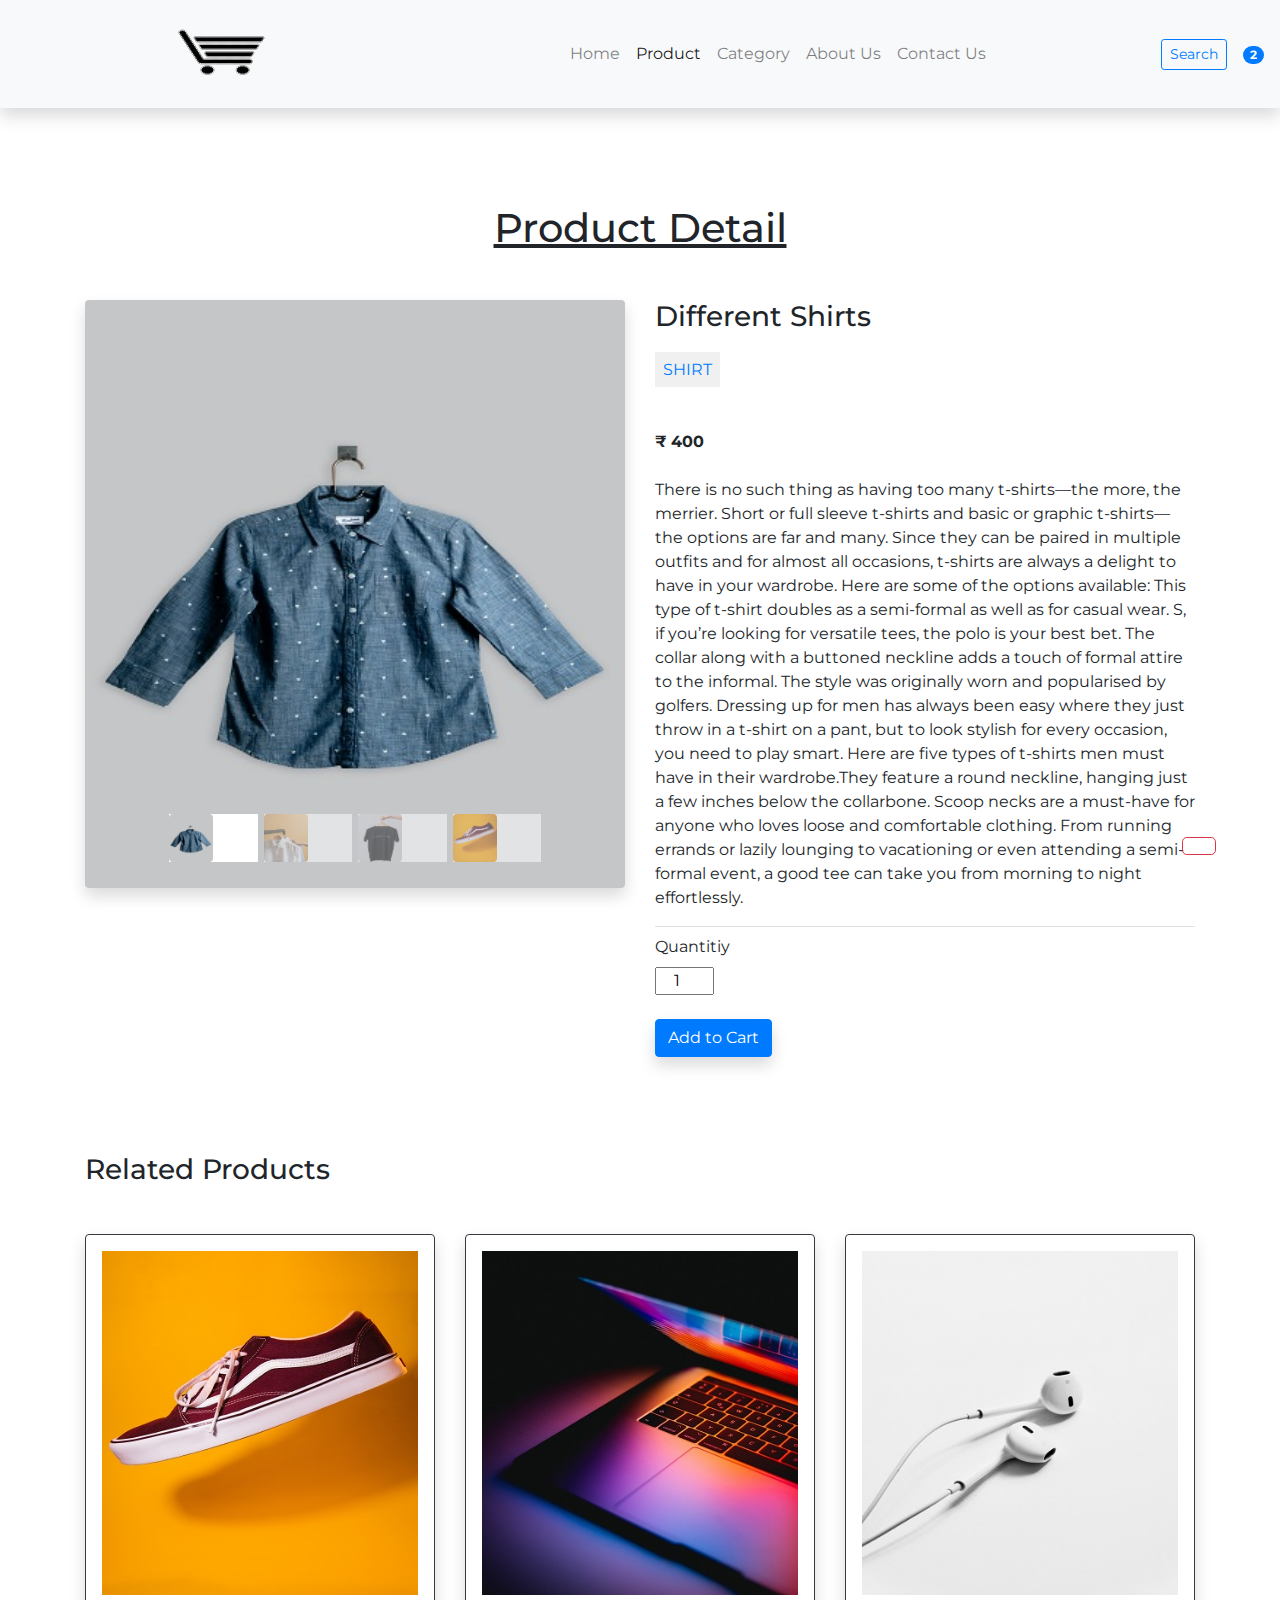
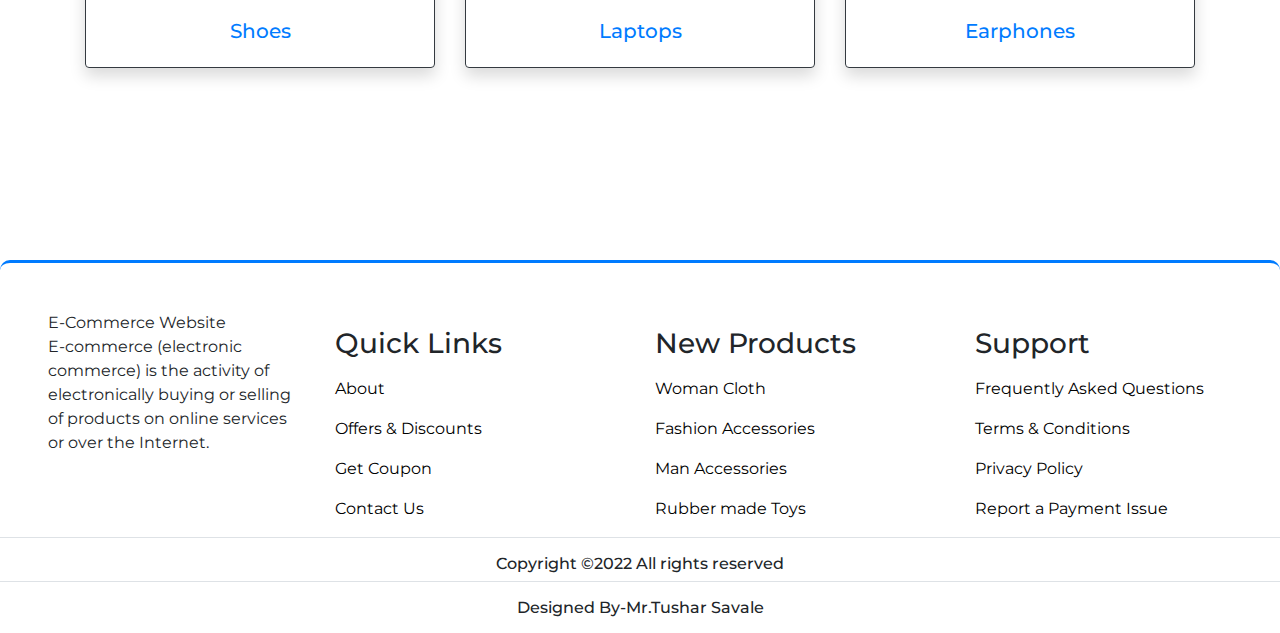
<file: product_detail.html>
<!DOCTYPE html>
<html lang="en">

<head>
    <!-- Required meta tags -->
    <meta charset="utf-8" />
    <meta name="viewport" content="width=device-width, initial-scale=1, shrink-to-fit=no" />

    <!-- style.css  -->
    <link rel="stylesheet" href="assets/css/style.css">

    <!-- Bootstrap CSS -->
    <link rel="stylesheet" href="https://stackpath.bootstrapcdn.com/bootstrap/4.5.2/css/bootstrap.min.css"
        integrity="sha384-JcKb8q3iqJ61gNV9KGb8thSsNjpSL0n8PARn9HuZOnIxN0hoP+VmmDGMN5t9UJ0Z" crossorigin="anonymous">

    <!-- fontawesome cdn link -->
    <link rel="stylesheet" href="https://cdnjs.cloudflare.com/ajax/libs/font-awesome/5.10.0/css/all.min.css"
        integrity="sha512-PgQMlq+nqFLV4ylk1gwUOgm6CtIIXkKwaIHp/PAIWHzig/lKZSEGKEysh0TCVbHJXCLN7WetD8TFecIky75ZfQ=="
        crossorigin="anonymous" />

    <title>E-Commerce</title>
</head>

<body id="top">
    <!-- ==============header menu section starts here============== -->
    <section class="header_menu" id="header_menu">
        <div class="container-fluid px-0 shadow">
            <nav class="navbar navbar-expand-lg navbar-light bg-light py-3  ">
                <a class="navbar-brand pl-5" href="javascript:;">
                    <img src="assets/images/logo2.png" alt="">
                </a>
                <button class="navbar-toggler" type="button" data-toggle="collapse"
                    data-target="#navbarSupportedContent" aria-controls="navbarSupportedContent" aria-expanded="false"
                    aria-label="Toggle navigation">
                    <span class="navbar-toggler-icon"></span>
                </button>

                <div class="collapse navbar-collapse" id="navbarSupportedContent">
                    <ul class="navbar-nav mx-auto">
                        <li class="nav-item ">
                            <a class="nav-link" href="index.html">Home <span class="sr-only">(current)</span></a>
                        </li>
                        <li class="nav-item active">
                            <a class="nav-link" href="product.html">Product</a>
                        </li>
                        <li class="nav-item ">
                            <a class="nav-link" href="category.html">Category</a>
                        </li>
                        <li class="nav-item ">
                            <a class="nav-link" href="about.html">About Us</a>
                        </li>
                        <li class="nav-item">
                            <a class="nav-link" href="contact.html">Contact Us</a>
                        </li>
                        <!-- <li class="nav-item dropdown">
              <a class="nav-link dropdown-toggle" href="#" id="navbarDropdown" role="button" data-toggle="dropdown"
                aria-haspopup="true" aria-expanded="false">
                Dropdown
              </a>
              <div class="dropdown-menu" aria-labelledby="navbarDropdown">
                <a class="dropdown-item" href="#">Action</a>
                <a class="dropdown-item" href="#">Another action</a>
                <div class="dropdown-divider"></div>
                <a class="dropdown-item" href="#">Something else here</a>
              </div>
            </li> -->
                    </ul>
                    <div class="search mr-3">
                        <a href="search.html" class="btn btn-sm btn-outline-primary">
                            Search
                        </a>
                    </div>
                    <div class="cart">
                        <a href="cart.html">
                            <i class="fas fa-shopping-cart fa-2x"></i>
                            <span class="badge badge-pill badge-primary">2</span>
                        </a>
                    </div>
                </div>
            </nav>
        </div>
    </section>
    <!-- ==============header menu section ends here============== -->

    <!-- ==============product_detail starts here============== -->
    <section class="product_detail py-5 my-5" id="product_detail">
        <div class="container ">
            <div class="section_title text-center mb-5">
                <h1 class="text-capitalize">product detail</h1>
            </div>
            <div class="row">
                <div class="col-md-6">
                    <div class="row">
                        <div class="col-md-12">
                            <div id="carouselExampleIndicators" class="carousel slide shadow rounded"
                                data-ride="carousel">
                                <ol class="carousel-indicators">
                                    <li data-target="#carouselExampleIndicators" data-slide-to="0" class="active">
                                        <img src="assets/images/product1.jpg" class="d-block w-50 img img-fluid rounded"
                                            width="15px" alt="image">
                                    </li>
                                    <li data-target="#carouselExampleIndicators" data-slide-to="1">
                                        <img src="assets/images/product3.jpg" class="d-block w-50 img img-fluid rounded"
                                            width="15px" alt="image">
                                    </li>
                                    <li data-target="#carouselExampleIndicators" data-slide-to="2">
                                        <img src="assets/images/product2.jpg" class="d-block w-50 img img-fluid rounded"
                                            width="15px" alt="image">
                                    </li>
                                    <li data-target="#carouselExampleIndicators" data-slide-to="3">
                                        <img src="assets/images/product4.jpg" class="d-block w-50 img img-fluid rounded"
                                            width="15px" alt="image">
                                    </li>

                                </ol>
                                <div class="carousel-inner">
                                    <div class="carousel-item active">
                                        <img src="assets/images/product1.jpg"
                                            class="d-block w-100 img img-fluid rounded" alt="image">
                                    </div>
                                    <div class="carousel-item">
                                        <img src="assets/images/product3.jpg"
                                            class="d-block w-100 img img-fluid rounded" alt="image">
                                    </div>
                                    <div class="carousel-item">
                                        <img src="assets/images/product2.jpg"
                                            class="d-block w-100 img img-fluid rounded" alt="image">
                                    </div>
                                    <div class="carousel-item">
                                        <img src="assets/images/product4.jpg"
                                            class="d-block w-100 img img-fluid rounded" alt="image">
                                    </div>
                                </div>
                               <!--  <a class="carousel-control-prev" href="#carouselExampleIndicators" role="button" data-slide="prev">
                                    <span class="carousel-control-prev-icon" aria-hidden="true"></span>
                                    <span class="sr-only">Previous</span>
                                </a>
                                <a class="carousel-control-next" href="#carouselExampleIndicators" role="button" data-slide="next">
                                    <span class="carousel-control-next-icon" aria-hidden="true"></span>
                                    <span class="sr-only">Next</span>
                                </a> -->
                            </div>
                        </div>
                    </div>
                </div>
                <div class="col-md-6">
                    <div class="row">
                        <div class="col-md-12">
                            <div class="title mb-4">
                                <h3>Different Shirts</h3>
                            </div>
                            <div class="category mb-4">
                                <span class="bg-light-gray p-2"><a href="category.html">SHIRT</a></span>
                            </div>
                            <div class="rating d-flex text-danger mb-4">
                                <i class="fas fa-star"></i>
                                <i class="fas fa-star"></i>
                                <i class="fas fa-star"></i>
                                <i class="far fa-star"></i>
                                <i class="far fa-star"></i>
                            </div>
                            <div class="price mb-4">
                                <b><span class="mr-1">₹</span><span>400</span></b>
                            </div>
                            <div class="desc ">
                                <p>
                                    There is no such thing as having too many t-shirts—the more, the merrier. Short or full sleeve t-shirts and basic or graphic t-shirts—the options are far and many. Since they can be paired in multiple outfits and for almost all occasions, t-shirts are always a delight to have in your wardrobe. Here are some of the options available: This type of t-shirt doubles as a semi-formal as well as for casual wear. S, if you’re looking for versatile tees, the polo is your best bet. The collar along with a buttoned neckline adds a touch of formal attire to the informal. The style was originally worn and popularised by golfers. Dressing up for men has always been easy where they just throw in a t-shirt on a pant, but to look stylish for every occasion, you need to play smart. Here are five types of t-shirts men must have in their wardrobe.They feature a round neckline, hanging just a few inches below the collarbone. Scoop necks are a must-have for anyone who loves loose and comfortable clothing. From running errands or lazily lounging to vacationing or even attending a semi-formal event, a good tee can take you from morning to night effortlessly.
                                </p>
                            </div>
                            <div class="qty_section border-top pt-2 mb-4">
                                <label>Quantitiy</label>
                                <div>
                                    <div class="mb-0 w-100">
                                        <input class="quantity text-center" min="0" max="10" name="quantity" value="1"
                                            type="number">
                                    </div>
                                </div>
                            </div>
                            <div class="buy">
                                <a href="cart.html" class="btn btn-primary shadow">Add to Cart</a>
                            </div>
                        </div>
                    </div>
                </div>
            </div>

            <!-- ----------------related products starts here---------- -->
            <section class="related_products py-5 my-5" id="related_products">
                <div class="title">
                    <h3>Related Products</h3>
                </div>
                <div class="row mt-5">
                    <div class="col-md-4 col-6">
                        <div class="border border-dark rounded shadow text-center p-3">
                            <div class="mb-4">
                                <img src="assets/images/product4.jpg" class="img img-fluid" alt="image">
                            </div>
                            <div>
                                <a href="javascript:;">
                                    <h5>Shoes</h5>
                                </a>
                            </div>
                        </div>
                    </div>
                    <div class="col-md-4 col-6">
                        <div class="border border-dark rounded shadow text-center p-3">
                            <div class="mb-4">
                                <img src="assets/images/product5.jpg" class="img img-fluid" alt="image">
                            </div>
                            <div>
                                <a href="javascript:;">
                                    <h5>Laptops</h5>
                                </a>
                            </div>
                        </div>
                    </div>
                    <div class="col-md-4 col-6">
                        <div class="border border-dark rounded shadow text-center p-3">
                            <div class="mb-4">
                                <img src="assets/images/product6.jpg" class="img img-fluid" alt="image">
                            </div>
                            <div>
                                <a href="javascript:;">
                                    <h5>Earphones</h5>
                                </a>
                            </div>
                        </div>
                    </div>
                </div>
            </section>
            <!-- ----------------related products ends here---------- -->
        </div>
    </section>

    <!-- ==============product_detail ends here============== -->

    <!-- ==============footer starts here============== -->
    <section class="footer_section pt-5 pb-2 mt-5" id="footer_section">
        <footer>
            <div class="container-fluid">
                <div class="row">
                    <div class="col-md-3 col-6 pl-5">
                        <div class="footer_title">
                            E-Commerce Website
                        </div>
                        <div>
                            E-commerce (electronic commerce) is the activity of electronically buying or selling of products on online services or over the Internet.
                        </div>
                    </div>
                    <div class="col-md-3 col-6">
                        <div class="footer_title pt-3 mb-3">
                            <h3>Quick Links</h3>
                        </div>
                        <div class="footer_links">
                            <ul>
                                <li><a href="javascript:;">About</a></li>
                                <li><a href="javascript:;">Offers & Discounts</a></li>
                                <li><a href="javascript:;">Get Coupon</a></li>
                                <li><a href="javascript:;">Contact Us</a></li>
                            </ul>
                        </div>
                    </div>
                    <div class="col-md-3 col-6">
                        <div class="footer_title pt-3 mb-3">
                            <h3>New Products</h3>
                        </div>
                        <div class="footer_links">
                            <ul>
                                <li><a href="javascript:;">Woman Cloth</a></li>
                                <li><a href="javascript:;">Fashion Accessories</a></li>
                                <li><a href="javascript:;">Man Accessories</a></li>
                                <li><a href="javascript:;">Rubber made Toys</a></li>
                            </ul>
                        </div>
                    </div>
                    <div class="col-md-3 col-6">
                        <div class="footer_title pt-3 mb-3">
                            <h3>Support</h3>
                        </div>
                        <div class="footer_links">
                            <ul>
                                <li><a href="javascript:;">Frequently Asked Questions</a></li>
                                <li><a href="javascript:;">Terms & Conditions</a></li>
                                <li><a href="javascript:;">Privacy Policy</a></li>
                                <li><a href="javascript:;">Report a Payment Issue</a></li>
                            </ul>
                        </div>
                    </div>
                </div>
            </div>
            <div class="border-top">
                <h6 class="text-center mt-3">Copyright ©2022 All rights reserved
                </h6>
            </div>
           <div class="border-top">
        <h6 class="text-center mt-3">Designed By-Mr.Tushar Savale
        </h6>
      </div>
        </footer>
    </section>
    <div class="backtop">
        <a id="button" href="#top" class="btn btn-lg btn-outline-danger" role="button">
            <i class="fas fa-chevron-up text-dark"></i>
        </a>
    </div>
    <!-- ==============footer ends here============== -->


    <!-- Optional JavaScript -->
    <!-- jQuery first, then Popper.js, then Bootstrap JS -->
    <script src="https://code.jquery.com/jquery-3.5.1.slim.min.js"
        integrity="sha384-DfXdz2htPH0lsSSs5nCTpuj/zy4C+OGpamoFVy38MVBnE+IbbVYUew+OrCXaRkfj"
        crossorigin="anonymous"></script>
    <script src="https://cdn.jsdelivr.net/npm/popper.js@1.16.1/dist/umd/popper.min.js"
        integrity="sha384-9/reFTGAW83EW2RDu2S0VKaIzap3H66lZH81PoYlFhbGU+6BZp6G7niu735Sk7lN"
        crossorigin="anonymous"></script>
    <script src="https://stackpath.bootstrapcdn.com/bootstrap/4.5.2/js/bootstrap.min.js"
        integrity="sha384-B4gt1jrGC7Jh4AgTPSdUtOBvfO8shuf57BaghqFfPlYxofvL8/KUEfYiJOMMV+rV"
        crossorigin="anonymous"></script>
</body>

</html>
</file>
<file: assets/css/style.css>
/* fonts styling */
@import url('https://fonts.googleapis.com/css2?family=Montserrat&display=swap');

/* css default format setting */
*{
    margin: 0;
    padding: 0;
    box-sizing: border-box;
    font-family: 'Montserrat', sans-serif;
    scroll-behavior: smooth;;
}

.bg-light-gray{
    background-color: rgb(241, 240, 240);
}
.section_title h1{
    text-decoration: underline;
}

/* for cart logo hover effect */
.cart a{
    text-decoration: none;
    list-style: none;
}
.cart a:hover{
    text-decoration: none;
    list-style: none;
}
.bg_cart_1{
    background-color: #8EC5FC;
    background-image: linear-gradient(62deg, #8EC5FC 0%, #E0C3FC 100%);
}

.list-group-item{
    background-color: inherit !important;
}

/* for product detail page image gallery */
.carousel-indicators li{
    width: auto !important;
    height: auto !important;
}


/* for checkout page */
.bg_checkout_1{
    background-color: #8EC5FC;
    background-image: linear-gradient(62deg, #8EC5FC 0%, #E0C3FC 100%);
}

/* for product layout design */
.single_product{
    background-color: rgb(241, 240, 240);
}
.product_img{
    position: relative;
}
.product_img .new_product{
    position: absolute;
    top: 5%;
    left: 5%;
}

.contact_form{
    background-color: #8EC5FC;
    background-image: linear-gradient(62deg, #8EC5FC 0%, #E0C3FC 100%);
}


/* for services section background gradient */
.feature{
    background: rgb(0,121,230);
    background: linear-gradient(0deg, rgba(0,121,230,1) 0%, rgba(0,250,255,1) 90%);
}

/* for footer section background gradient */
/* .footer_section{
    background-color: #0093E9;
    background-image: linear-gradient(110deg, #0093E9 19%, #80D0C7 100%);
} */
.footer_section{
    border-top: 3px solid #007BFF;
    border-radius: 10px;
}


/* for footer links  */
.footer_links ul li{
    list-style: none;
    margin-bottom: 1rem;
}
.footer_links ul li a{
    color: #000;
    text-decoration: none;
    transition: all 0.2s linear;
}
.footer_links ul li a:hover{
    text-decoration: none;
    margin-left: 5px;
}

/* for scroll to top button */
#button{
    position: fixed;
    right: 5%;
    bottom: 5%;
    z-index: 100;
}

.mt-small-2{
    margin-top: 0rem!important;
}
.mt-small-5{
    margin-top: 0rem!important;
}
.mb-small-2{
    margin-bottom: 0rem!important;
}
.mb-small-5{
    margin-bottom: 0rem!important;
}
/* for mobile responsive setting */
@media(max-width: 767px){
    .mt-small-2{
        margin-top: .5rem!important;
    }
    .mt-small-5{
        margin-top: 3rem!important;
    }
    .mb-small-2{
        margin-bottom: .5rem!important;
    }
    .mb-small-5{
        margin-bottom: 3rem!important;
    }
}
</file>
